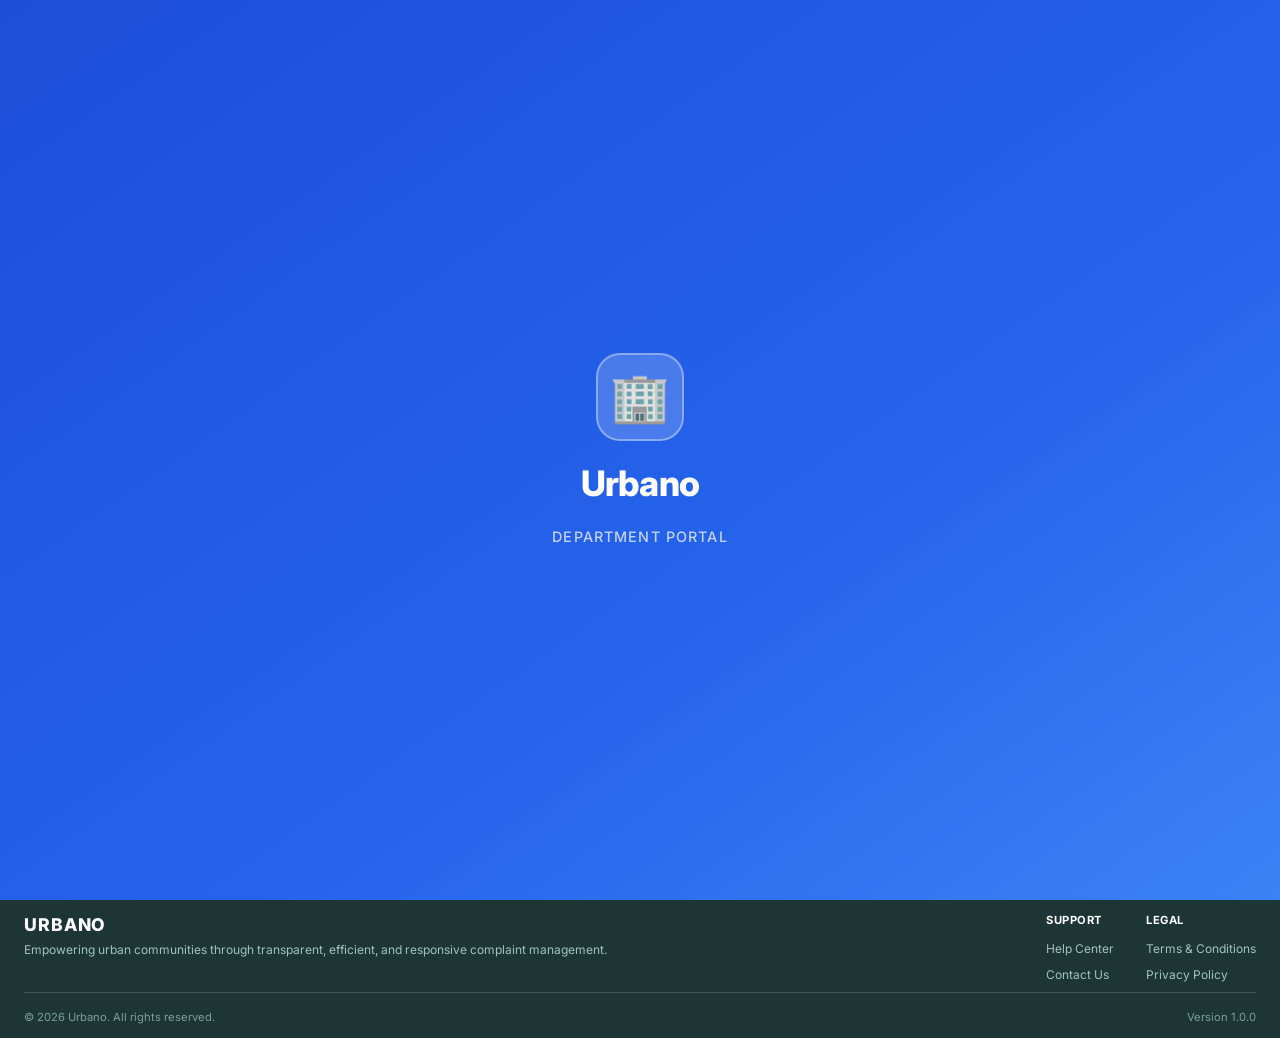
<file: templates/department_login.html>
<!DOCTYPE html>
<html lang="en">
<head>
  <meta charset="UTF-8" />
  <meta name="viewport" content="width=device-width, initial-scale=1.0" />
  <title>Urbano — Department Login</title>
  <meta name="description" content="Urbano Department Portal — Secure OTP login for department heads." />
  <link rel="stylesheet" href="/static/css/style.css" />
  <style>
    #intro-overlay {
      position: fixed; inset: 0; z-index: 9999;
      background: linear-gradient(145deg, #1d4ed8 0%, #2563eb 60%, #3b82f6 100%);
      display: flex; flex-direction: column; align-items: center; justify-content: center; gap: 1rem;
      opacity: 1; transition: opacity 0.9s ease; pointer-events: all;
    }
    #intro-overlay.fading { opacity: 0; pointer-events: none; }
    .intro-icon-box {
      width: 88px; height: 88px; background: rgba(255,255,255,0.18);
      border: 2px solid rgba(255,255,255,0.35); border-radius: 24px;
      display: flex; align-items: center; justify-content: center; font-size: 3rem;
      animation: introBounce 0.6s cubic-bezier(0.34,1.56,0.64,1) 0.1s both;
    }
    .intro-title { font-family:'Inter',sans-serif; font-size:2.2rem; font-weight:800; color:#fff; letter-spacing:-0.02em; animation:introUp 0.5s ease 0.4s both; }
    .intro-sub { font-family:'Inter',sans-serif; font-size:0.9rem; color:rgba(255,255,255,0.72); font-weight:500; letter-spacing:0.08em; text-transform:uppercase; animation:introUp 0.5s ease 0.55s both; }
    @keyframes introBounce { from{opacity:0;transform:scale(0.4)} to{opacity:1;transform:scale(1)} }
    @keyframes introUp { from{opacity:0;transform:translateY(10px)} to{opacity:1;transform:translateY(0)} }

    .login-page {
      min-height: 100vh; display: flex; align-items: center; justify-content: center;
      background: var(--bg); padding: 1.5rem; opacity: 0; transition: opacity 0.6s ease;
    }
    .login-page.visible { opacity: 1; }
    .login-card-wrap {
      display: flex; width: 100%; max-width: 820px; min-height: 500px;
      background: var(--white); border-radius: 20px;
      box-shadow: 0 8px 40px rgba(0,0,0,0.10); overflow: hidden;
      border: 1.5px solid var(--border);
    }
    .login-stripe {
      width: 240px; flex-shrink: 0;
      background: linear-gradient(165deg, #1d4ed8 0%, #2563eb 55%, #3b82f6 100%);
      display: flex; flex-direction: column; align-items: center; justify-content: center;
      padding: 2.5rem 1.75rem; gap: 0.85rem; position: relative; overflow: hidden;
    }
    .login-stripe::before {
      content:''; position:absolute; width:180px; height:180px;
      background:rgba(255,255,255,0.07); border-radius:50%; top:-60px; right:-50px;
    }
    .login-stripe::after {
      content:''; position:absolute; width:140px; height:140px;
      background:rgba(255,255,255,0.05); border-radius:50%; bottom:-40px; left:-40px;
    }
    .stripe-icon {
      width:60px; height:60px; background:rgba(255,255,255,0.18);
      border:2px solid rgba(255,255,255,0.32); border-radius:16px;
      display:flex; align-items:center; justify-content:center; font-size:1.8rem; position:relative; z-index:1;
    }
    .stripe-name { font-family:'Inter',sans-serif; font-size:1.4rem; font-weight:800; color:#fff; letter-spacing:-0.01em; position:relative; z-index:1; }
    .stripe-role { font-family:'Inter',sans-serif; font-size:0.72rem; font-weight:600; color:rgba(255,255,255,0.65); text-transform:uppercase; letter-spacing:0.1em; position:relative; z-index:1; }
    .stripe-line { width:36px; height:2px; background:rgba(255,255,255,0.3); border-radius:2px; position:relative; z-index:1; }
    .stripe-tagline { font-family:'Inter',sans-serif; font-size:0.8rem; color:rgba(255,255,255,0.62); text-align:center; line-height:1.65; max-width:160px; position:relative; z-index:1; }

    .back-link {
      display: inline-flex; align-items: center; gap: 0.4rem;
      font-size: 0.8rem; color: rgba(255,255,255,0.72); text-decoration: none;
      font-weight: 500; position: relative; z-index: 1;
      padding: 0.35rem 0.7rem; border-radius: 6px;
      border: 1px solid rgba(255,255,255,0.25);
      transition: background 0.2s, color 0.2s;
    }
    .back-link:hover { background: rgba(255,255,255,0.12); color: #fff; }

    .login-form-area { flex:1; padding:2.5rem 2.75rem; display:flex; flex-direction:column; justify-content:center; }
    .form-heading { font-size:1.5rem; font-weight:800; color:var(--text); letter-spacing:-0.02em; margin-bottom:0.2rem; }
    .form-subheading { font-size:0.85rem; color:var(--text-muted); margin-bottom:2rem; }

    .step { display:none; animation:stepIn 0.25s ease both; }
    .step.active { display:block; }
    @keyframes stepIn { from{opacity:0;transform:translateY(6px)} to{opacity:1;transform:translateY(0)} }
    .step-title { font-size:0.95rem; font-weight:700; color:var(--text); margin-bottom:0.25rem; }
    .step-hint { font-size:0.82rem; color:var(--text-muted); margin-bottom:1.25rem; line-height:1.6; }

    /* Blue-tinted focus states for dept */
    .form-control:focus { border-color: #2563eb; box-shadow: 0 0 0 3px rgba(37,99,235,0.12); }
    .btn-dept-primary {
      background: #2563eb; color: #fff; border-color: #2563eb; width: 100%;
      display: inline-flex; align-items: center; justify-content: center;
      padding: 0.65rem 1.25rem; border-radius: var(--radius-sm);
      font-family: 'Inter', sans-serif; font-size: 0.88rem; font-weight: 600;
      cursor: pointer; border: 1.5px solid transparent; outline: none; transition: all 0.18s ease;
    }
    .btn-dept-primary:hover { background: #1d4ed8; box-shadow: 0 4px 12px rgba(37,99,235,0.3); }
    .btn-dept-primary:disabled { opacity: 0.5; cursor: not-allowed; }
    .otp-digit:focus { border-color: #2563eb; box-shadow: 0 0 0 3px rgba(37,99,235,0.12); }

    @media (max-width: 600px) {
      .login-stripe { display:none; }
      .login-form-area { padding:2rem 1.5rem; }
    }
  
    /* Mobile Compatibility */
    @media (max-width: 768px) {
      .sidebar { width: 60px !important; }
      .sidebar-logo { display: none !important; }
      .nav-icon { margin-right: 0 !important; }
      .nav-item { padding: 0.8rem !important; justify-content: center !important; }
      .nav-item span:not(.nav-icon) { display: none !important; }
      .main { margin-left: 60px !important; width: calc(100% - 60px) !important; padding: 10px !important; }
      .dashboard-grid, .grid { grid-template-columns: 1fr !important; }
      .stat-card-row, .row { flex-direction: column !important; }
      .custom-table { display: block !important; overflow-x: auto !important; white-space: nowrap !important; }
      h2 { font-size: 1.5rem !important; }
      .topbar { padding: 0 10px !important; }
      .view { padding: 10px !important; }
      .stats-grid { grid-template-columns: 1fr 1fr !important; }
      .comp-tabs { overflow-x: auto !important; white-space: nowrap !important; }
      .profile-card { flex-direction: column !important; }
      #comms-split { flex-direction: column !important; }
      .chat-window { height: 400px !important; }
      .chat-sidebar { border-right: none !important; border-bottom: 1px solid var(--border) !important; max-height: 200px !important; }
    }
</style>
</head>
<body>

<!-- INTRO -->
<div id="intro-overlay">
  <div class="intro-icon-box">🏢</div>
  <div class="intro-title">Urbano</div>
  <div class="intro-sub">Department Portal</div>
</div>

<!-- LOGIN PAGE -->
<div class="login-page" id="login-page">
  <div class="login-card-wrap">

    <!-- Blue stripe -->
    <div class="login-stripe">
      <div class="stripe-icon">🏢</div>
      <div class="stripe-name">Urbano</div>
      <div class="stripe-role">Department Portal</div>
      <div class="stripe-line"></div>
      <div class="stripe-tagline">Receive, dispatch and resolve city complaints assigned to your department.</div>
      <a href="/portal" class="back-link">← Back to Portal</a>
    </div>

    <!-- Right form -->
    <div class="login-form-area">
      <div class="form-heading">Welcome back</div>
      <div class="form-subheading">Sign in to your Department dashboard</div>

      <div id="login-alert" class="alert hidden"></div>

      <!-- Step 1: Identifier -->
      <div id="step-1" class="step active">
        <div class="step-title">Your credentials</div>
        <div class="step-hint">Enter your registered department email or Department ID (e.g. DEPT-ABC123).</div>
        <div class="form-group">
          <label for="identifier-input">Email / Department ID</label>
          <input id="identifier-input" type="text" class="form-control"
            placeholder="e.g. dept@city.com or DEPT-ABC123"
            autocomplete="off" name="cc-dept-id" />
        </div>
        <button id="send-otp-btn" class="btn-dept-primary" onclick="sendOtp()">Send OTP →</button>
        <p style="font-size:0.78rem;color:var(--text-muted);text-align:center;margin-top:1.1rem">
          Not a department head? <a href="/portal" style="color:#2563eb;text-decoration:none">Return to portal</a>
        </p>
      </div>

      <!-- Step 2: OTP -->
      <div id="step-2" class="step">
        <div class="step-title">Verify OTP</div>
        <p id="otp-hint" class="step-hint">A 6-digit OTP has been sent to your registered email. It expires in 5 minutes.</p>
        <div class="otp-group" style="margin-bottom:1.25rem">
          <input class="otp-digit" id="otp0" type="text" maxlength="1" inputmode="numeric" autocomplete="off" />
          <input class="otp-digit" id="otp1" type="text" maxlength="1" inputmode="numeric" autocomplete="off" />
          <input class="otp-digit" id="otp2" type="text" maxlength="1" inputmode="numeric" autocomplete="off" />
          <input class="otp-digit" id="otp3" type="text" maxlength="1" inputmode="numeric" autocomplete="off" />
          <input class="otp-digit" id="otp4" type="text" maxlength="1" inputmode="numeric" autocomplete="off" />
          <input class="otp-digit" id="otp5" type="text" maxlength="1" inputmode="numeric" autocomplete="off" />
        </div>
        <button id="verify-btn" class="btn-dept-primary" onclick="verifyOtp()">Verify &amp; Login →</button>
        <button class="btn btn-secondary mt-1" onclick="goBack()">← Back</button>
      </div>
    </div>

  </div>
</div>

<script>
  let identifier = '';
  let isSending = false, isVerifying = false;

  window.addEventListener('load', () => {
    setTimeout(() => {
      document.getElementById('intro-overlay').classList.add('fading');
      document.getElementById('login-page').classList.add('visible');
    }, 1500);
    setTimeout(() => { const ol = document.getElementById('intro-overlay'); if (ol) ol.remove(); }, 2500);
  });

  function showAlert(msg, type='error') {
    const el = document.getElementById('login-alert');
    el.className = `alert alert-${type}`;
    el.textContent = msg;
    el.classList.remove('hidden');
  }
  function hideAlert() { document.getElementById('login-alert').classList.add('hidden'); }

  function goBack() {
    document.getElementById('step-2').classList.remove('active');
    document.getElementById('step-1').classList.add('active');
    for (let i = 0; i < 6; i++) document.getElementById(`otp${i}`).value = '';
    hideAlert(); isSending = false;
  }

  async function sendOtp() {
    if (isSending) return;
    identifier = document.getElementById('identifier-input').value.trim();
    if (!identifier) return showAlert('Please enter your Email or Department ID.');
    hideAlert();
    isSending = true;
    const btn = document.getElementById('send-otp-btn');
    btn.disabled = true; btn.textContent = 'Sending…';
    try {
      const res = await fetch('/api/send_otp', {
        method: 'POST', headers: {'Content-Type':'application/json'},
        body: JSON.stringify({ email: identifier })
      });
      const data = await res.json();
      if (data.success) {
        document.getElementById('step-1').classList.remove('active');
        document.getElementById('step-2').classList.add('active');
        document.getElementById('otp0').focus();
      } else {
        showAlert(data.error || 'Failed to send OTP. Please try again.');
        isSending = false;
      }
    } catch (e) {
      showAlert('Cannot connect to server. Is Flask running?');
      isSending = false;
    }
    btn.disabled = false; btn.textContent = 'Send OTP →';
  }

  async function verifyOtp() {
    if (isVerifying) return;
    const digits = Array.from({length:6}, (_,i) => document.getElementById(`otp${i}`).value).join('');
    if (digits.length !== 6) return showAlert('Please enter all 6 digits of the OTP.');
    hideAlert();
    isVerifying = true;
    const btn = document.getElementById('verify-btn');
    btn.disabled = true; btn.textContent = 'Verifying…';
    try {
      const res = await fetch('/api/verify_otp', {
        method: 'POST', headers: {'Content-Type':'application/json'},
        body: JSON.stringify({ email: identifier, otp: digits, role: 'Department' })
      });
      const data = await res.json();
      if (data.success) {
        sessionStorage.setItem('cc_role', 'Department');
        sessionStorage.setItem('cc_dept_table_id', data.department_table_id);
        sessionStorage.setItem('cc_dept_id', data.dept_id || '');
        sessionStorage.setItem('cc_dept_is_approved', data.is_approved ? '1' : '0');
        window.location.href = '/department';
      } else {
        showAlert(data.error || 'Invalid OTP. Please try again.');
        isVerifying = false; btn.disabled = false; btn.innerHTML = 'Verify &amp; Login →';
      }
    } catch (e) {
      showAlert('Cannot connect to server.'); isVerifying = false;
      btn.disabled = false; btn.innerHTML = 'Verify &amp; Login →';
    }
  }

  document.querySelectorAll('.otp-digit').forEach((input, idx, all) => {
    input.addEventListener('input', () => {
      input.value = input.value.replace(/\D/, '');
      if (input.value && idx < all.length - 1) all[idx + 1].focus();
    });
    input.addEventListener('keydown', e => {
      if (e.key === 'Backspace' && !input.value && idx > 0) all[idx - 1].focus();
      if (e.key === 'Enter') verifyOtp();
    });
    input.addEventListener('paste', e => {
      e.preventDefault();
      const pasted = (e.clipboardData || window.clipboardData).getData('text').replace(/\D/g, '');
      pasted.split('').slice(0, 6).forEach((ch, i) => { const el = document.getElementById(`otp${i}`); if (el) el.value = ch; });
      document.getElementById(`otp${Math.min(pasted.length, 5)}`).focus();
    });
  });
  document.getElementById('identifier-input').addEventListener('keydown', e => { if (e.key === 'Enter') sendOtp(); });

  // Redirect if already logged in
  if (sessionStorage.getItem('cc_dept_table_id')) window.location.href = '/department';
</script>

    <!-- DETAILED FOOTER -->
    <footer class="app-footer-detailed" style="margin-top:auto;">
      <div class="footer-top">
        <div class="footer-brand">
          <div class="footer-brand-title">URBANO</div>
          <div class="footer-brand-desc">Empowering urban communities through transparent, efficient, and responsive complaint management.</div>
        </div>
        <div class="footer-links-group">
          <div class="footer-col">
            <div class="footer-col-title">Support</div>
            <a href="javascript:void(0)" onclick="openFooterModal('help')">Help Center</a>
            <a href="javascript:void(0)" onclick="openFooterModal('contact')">Contact Us</a>
          </div>
          <div class="footer-col">
            <div class="footer-col-title">Legal</div>
            <a href="javascript:void(0)" onclick="openFooterModal('terms')">Terms & Conditions</a>
            <a href="javascript:void(0)" onclick="openFooterModal('privacy')">Privacy Policy</a>
          </div>
        </div>
      </div>
      <div class="footer-bottom">
        <div>&copy; 2026 Urbano. All rights reserved.</div>
        <div>Version 1.0.0</div>
      </div>
    </footer>


  <!-- FOOTER MODAL -->
  <div id="footer-modal" class="modal-overlay" style="z-index:9999;" onclick="if(event.target===this) document.getElementById('footer-modal').classList.remove('open')">
    <div class="modal-box" style="max-width:550px;">
      <div class="modal-title" id="fm-title">Title</div>
      <div class="footer-modal-content" id="fm-content" style="max-height: 60vh; overflow-y: auto; padding-right: 0.5rem; margin-bottom: 1.5rem; color: var(--text); line-height: 1.6; font-size: 0.9rem;">
        Content goes here...
      </div>
      <div class="modal-actions" style="justify-content:flex-end;">
        <button class="btn btn-secondary" style="width:auto" onclick="document.getElementById('footer-modal').classList.remove('open')">Close</button>
      </div>
    </div>
  </div>

  <script>
    function openFooterModal(type) {
      const modal = document.getElementById('footer-modal');
      const title = document.getElementById('fm-title');
      const content = document.getElementById('fm-content');
      
      if (type === 'help') {
        title.textContent = 'Help Center';
        content.innerHTML = '<h3 style="margin: 1rem 0 0.5rem; font-weight:700;">How to use the Dashboard</h3><p>Use the navigation menu to switch between views. You can view complaint details by clicking on any complaint card.</p><h3 style="margin: 1rem 0 0.5rem; font-weight:700;">FAQs</h3><p><strong>Q: How do I change my email?</strong><br>A: Click on the Email button in your profile panel and verify using the OTP sent to your new address.</p>';
      } else if (type === 'contact') {
        title.textContent = 'Contact Us';
        content.innerHTML = '<h3 style="margin: 1rem 0 0.5rem; font-weight:700;">Get in Touch</h3><p>If you are experiencing technical difficulties with the Urbano portal, please reach out to our IT support desk.</p><p><strong>Email:</strong> support@mysore.city<br><strong>Phone:</strong> +91 1800-URBANO-123<br><strong>Hours:</strong> Mon - Fri, 9:00 AM - 6:00 PM</p>';
      } else if (type === 'terms') {
        title.textContent = 'Terms & Conditions';
        content.innerHTML = '<h3 style="margin: 1rem 0 0.5rem; font-weight:700;">1. Usage Policy</h3><p>This portal is intended solely for official municipal use. Unauthorized access is strictly prohibited and monitored.</p><h3 style="margin: 1rem 0 0.5rem; font-weight:700;">2. Data Accuracy</h3><p>You are responsible for ensuring that the status of complaints accurately reflects the real-world resolution state.</p>';
      } else if (type === 'privacy') {
        title.textContent = 'Privacy Policy & Copyright';
        content.innerHTML = '<h3 style="margin: 1rem 0 0.5rem; font-weight:700;">Data Handling</h3><p>All citizen data, including names, contact numbers, and addresses, are strictly confidential. Do not share this information outside of the official communication channels.</p><h3 style="margin: 1rem 0 0.5rem; font-weight:700;">Copyright</h3><p>&copy; 2026 Mysore City Corporation. All rights reserved. System components and styling are proprietary.</p>';
      }
      modal.classList.add('open');
    }
  </script>

</body>
</html>
</file>
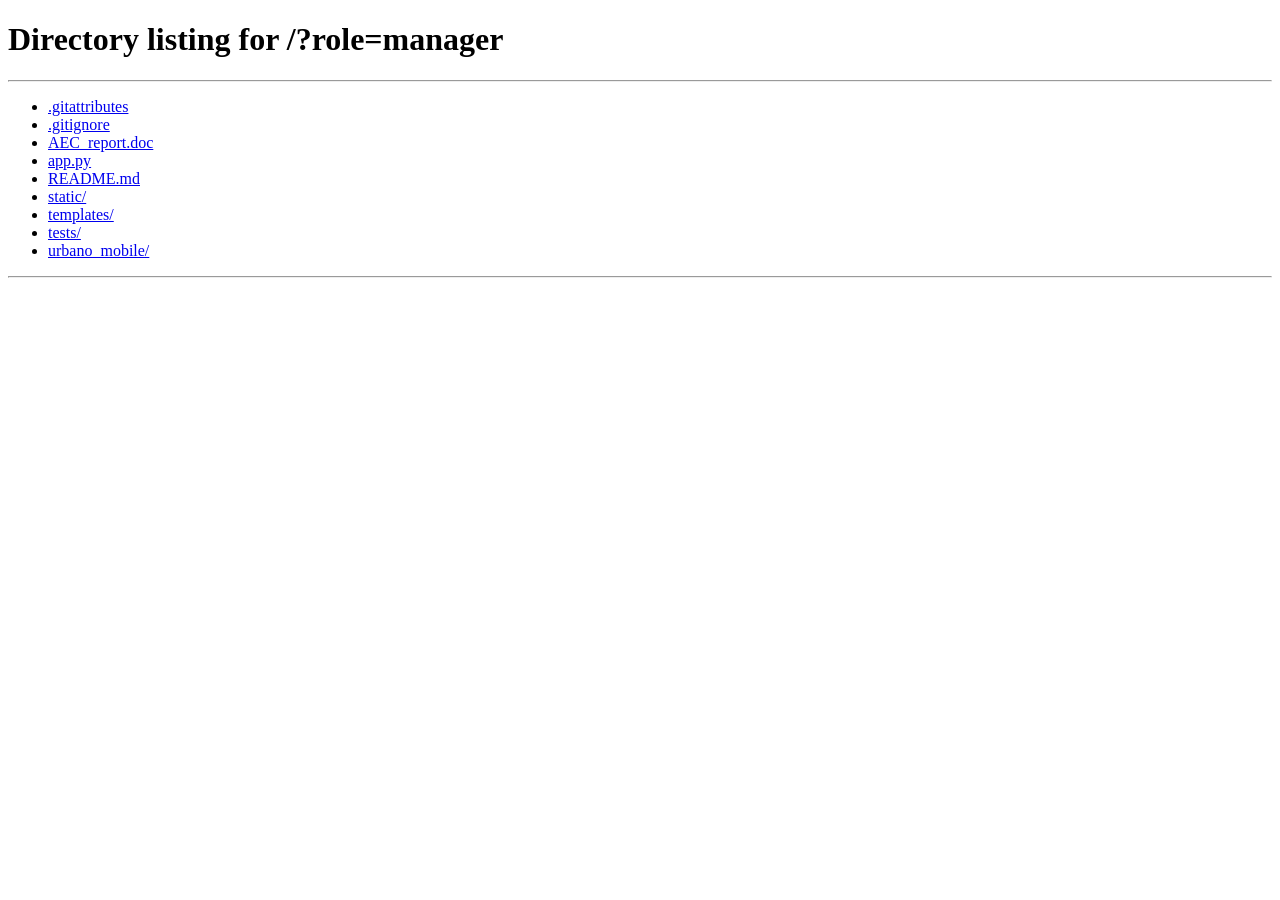
<file: templates/login.html>
<!DOCTYPE html>
<html lang="en">
<head>
  <meta charset="UTF-8" />
  <meta name="viewport" content="width=device-width, initial-scale=1.0" />
  <title>Urbano — Manager Login</title>
  <meta http-equiv="refresh" content="0; url=/" />
  <script>window.location.replace('/?role=manager');</script>
  <style>
    /* ─── FADE INTRO OVERLAY ─────────────────────────────── */
    #intro-overlay {
      position: fixed;
      inset: 0;
      z-index: 9999;
      background: linear-gradient(145deg, #15803d 0%, #16a34a 60%, #22c55e 100%);
      display: flex;
      flex-direction: column;
      align-items: center;
      justify-content: center;
      gap: 1rem;
      opacity: 1;
      transition: opacity 0.9s ease;
      pointer-events: all;
    }

    #intro-overlay.fading {
      opacity: 0;
      pointer-events: none;
    }

    .intro-icon-box {
      width: 88px;
      height: 88px;
      background: rgba(255,255,255,0.18);
      border: 2px solid rgba(255,255,255,0.35);
      border-radius: 24px;
      display: flex;
      align-items: center;
      justify-content: center;
      font-size: 3rem;
      animation: introBounce 0.6s cubic-bezier(0.34,1.56,0.64,1) 0.1s both;
    }

    @keyframes introBounce {
      from { opacity: 0; transform: scale(0.4); }
      to   { opacity: 1; transform: scale(1); }
    }

    .intro-title {
      font-family: 'Inter', sans-serif;
      font-size: 2.2rem;
      font-weight: 800;
      color: #fff;
      letter-spacing: -0.02em;
      animation: introUp 0.5s ease 0.4s both;
    }

    .intro-sub {
      font-family: 'Inter', sans-serif;
      font-size: 0.9rem;
      color: rgba(255,255,255,0.72);
      font-weight: 500;
      letter-spacing: 0.08em;
      text-transform: uppercase;
      animation: introUp 0.5s ease 0.55s both;
    }

    @keyframes introUp {
      from { opacity: 0; transform: translateY(10px); }
      to   { opacity: 1; transform: translateY(0); }
    }

    /* ─── LOGIN PAGE ─────────────────────────────────────── */
    .login-page {
      min-height: 100vh;
      display: flex;
      align-items: center;
      justify-content: center;
      background: var(--bg);
      padding: 1.5rem;
      opacity: 0;
      transition: opacity 0.6s ease;
    }

    .login-page.visible { opacity: 1; }

    .login-card-wrap {
      display: flex;
      width: 100%;
      max-width: 820px;
      min-height: 500px;
      background: var(--white);
      border-radius: 20px;
      box-shadow: 0 8px 40px rgba(0,0,0,0.10), 0 2px 8px rgba(0,0,0,0.05);
      overflow: hidden;
      border: 1.5px solid var(--border);
    }

    /* Left green stripe */
    .login-stripe {
      width: 240px;
      flex-shrink: 0;
      background: linear-gradient(165deg, #15803d 0%, #16a34a 55%, #22c55e 100%);
      display: flex;
      flex-direction: column;
      align-items: center;
      justify-content: center;
      padding: 2.5rem 1.75rem;
      gap: 0.85rem;
      position: relative;
      overflow: hidden;
    }

    .login-stripe::before {
      content: '';
      position: absolute;
      width: 180px; height: 180px;
      background: rgba(255,255,255,0.07);
      border-radius: 50%;
      top: -60px; right: -50px;
    }

    .login-stripe::after {
      content: '';
      position: absolute;
      width: 140px; height: 140px;
      background: rgba(255,255,255,0.05);
      border-radius: 50%;
      bottom: -40px; left: -40px;
    }

    .stripe-icon {
      width: 60px; height: 60px;
      background: rgba(255,255,255,0.18);
      border: 2px solid rgba(255,255,255,0.32);
      border-radius: 16px;
      display: flex; align-items: center; justify-content: center;
      font-size: 1.8rem;
      position: relative; z-index: 1;
    }

    .stripe-name {
      font-family: 'Inter', sans-serif;
      font-size: 1.4rem; font-weight: 800;
      color: #fff;
      letter-spacing: -0.01em;
      position: relative; z-index: 1;
    }

    .stripe-role {
      font-family: 'Inter', sans-serif;
      font-size: 0.72rem; font-weight: 600;
      color: rgba(255,255,255,0.65);
      text-transform: uppercase; letter-spacing: 0.1em;
      position: relative; z-index: 1;
    }

    .stripe-line {
      width: 36px; height: 2px;
      background: rgba(255,255,255,0.3);
      border-radius: 2px;
      position: relative; z-index: 1;
    }

    .stripe-tagline {
      font-family: 'Inter', sans-serif;
      font-size: 0.8rem;
      color: rgba(255,255,255,0.62);
      text-align: center;
      line-height: 1.65;
      max-width: 160px;
      position: relative; z-index: 1;
    }

    /* Right form area */
    .login-form-area {
      flex: 1;
      padding: 2.5rem 2.75rem;
      display: flex;
      flex-direction: column;
      justify-content: center;
    }

    .form-heading { font-size: 1.5rem; font-weight: 800; color: var(--text); letter-spacing: -0.02em; margin-bottom: 0.2rem; }
    .form-subheading { font-size: 0.85rem; color: var(--text-muted); margin-bottom: 2rem; }

    /* Steps — only one shown at a time */
    .step { display: none; animation: stepIn 0.25s ease both; }
    .step.active { display: block; }

    @keyframes stepIn {
      from { opacity: 0; transform: translateY(6px); }
      to   { opacity: 1; transform: translateY(0); }
    }

    .step-title { font-size: 0.95rem; font-weight: 700; color: var(--text); margin-bottom: 0.25rem; }
    .step-hint  { font-size: 0.82rem; color: var(--text-muted); margin-bottom: 1.25rem; line-height: 1.6; }

    @media (max-width: 600px) {
      .login-stripe { display: none; }
      .login-form-area { padding: 2rem 1.5rem; }
    }
  
    /* Mobile Compatibility */
    @media (max-width: 768px) {
      .sidebar { width: 60px !important; }
      .sidebar-logo { display: none !important; }
      .nav-icon { margin-right: 0 !important; }
      .nav-item { padding: 0.8rem !important; justify-content: center !important; }
      .nav-item span:not(.nav-icon) { display: none !important; }
      .main { margin-left: 60px !important; width: calc(100% - 60px) !important; padding: 10px !important; }
      .dashboard-grid, .grid { grid-template-columns: 1fr !important; }
      .stat-card-row, .row { flex-direction: column !important; }
      .custom-table { display: block !important; overflow-x: auto !important; white-space: nowrap !important; }
      h2 { font-size: 1.5rem !important; }
      .topbar { padding: 0 10px !important; }
      .view { padding: 10px !important; }
      .stats-grid { grid-template-columns: 1fr 1fr !important; }
      .comp-tabs { overflow-x: auto !important; white-space: nowrap !important; }
      .profile-card { flex-direction: column !important; }
      #comms-split { flex-direction: column !important; }
      .chat-window { height: 400px !important; }
      .chat-sidebar { border-right: none !important; border-bottom: 1px solid var(--border) !important; max-height: 200px !important; }
    }
</style>
</head>
<body>

<!-- ═══ FADE INTRO OVERLAY ═══ -->
<div id="intro-overlay">
  <div class="intro-icon-box">🌿</div>
  <div class="intro-title">Urbano</div>
  <div class="intro-sub">Manager Portal</div>
</div>

<!-- ═══ LOGIN PAGE ═══ -->
<div class="login-page" id="login-page">
  <div class="login-card-wrap">

    <!-- Left stripe -->
    <div class="login-stripe">
      <div class="stripe-icon">🌿</div>
      <div class="stripe-name">Urbano</div>
      <div class="stripe-role">Manager Portal</div>
      <div class="stripe-line"></div>
      <div class="stripe-tagline">Manage complaints and coordinate city departments efficiently.</div>
    </div>

    <!-- Right form -->
    <div class="login-form-area">
      <div class="form-heading">Welcome back</div>
      <div class="form-subheading">Sign in to your Manager dashboard</div>

      <div id="login-alert" class="alert hidden"></div>

      <!-- Step 1: Enter identifier -->
      <div id="step-1" class="step active">
        <div class="step-title">Your credentials</div>
        <div class="step-hint">Enter your registered email, Manager ID (e.g. MGR-XXXXXX), or mobile number.</div>

        <div class="form-group">
          <label for="identifier-input">Email / Manager ID / Mobile</label>
          <input
            id="identifier-input"
            type="text"
            class="form-control"
            placeholder="e.g. manager@city.com or MGR-ABC123"
            autocomplete="off"
            name="cc-manager-id"
          />
        </div>

        <button id="send-otp-btn" class="btn btn-primary" onclick="sendOtp()">
          Send OTP →
        </button>

        <p style="font-size:0.78rem;color:var(--text-muted);text-align:center;margin-top:1.1rem">
          Not a manager? Contact your Urbano administrator.
        </p>
      </div>

      <!-- Step 2: Enter OTP -->
      <div id="step-2" class="step">
        <div class="step-title">Verify OTP</div>
        <p id="otp-hint" class="step-hint">A 6-digit OTP has been sent to your registered email. It expires in 5 minutes.</p>

        <div class="otp-group" style="margin-bottom:1.25rem">
          <input class="otp-digit" id="otp0" type="text" maxlength="1" inputmode="numeric" autocomplete="off" />
          <input class="otp-digit" id="otp1" type="text" maxlength="1" inputmode="numeric" autocomplete="off" />
          <input class="otp-digit" id="otp2" type="text" maxlength="1" inputmode="numeric" autocomplete="off" />
          <input class="otp-digit" id="otp3" type="text" maxlength="1" inputmode="numeric" autocomplete="off" />
          <input class="otp-digit" id="otp4" type="text" maxlength="1" inputmode="numeric" autocomplete="off" />
          <input class="otp-digit" id="otp5" type="text" maxlength="1" inputmode="numeric" autocomplete="off" />
        </div>

        <button id="verify-btn" class="btn btn-primary" onclick="verifyOtp()">Verify &amp; Login →</button>
        <button class="btn btn-secondary mt-1" onclick="goBack()">← Back</button>
      </div>

    </div>
  </div>
</div>

<script>
  let identifier = '';
  let isSending = false;
  let isVerifying = false;

  /* ── ANIMATION ── */
  window.addEventListener('load', () => {
    // Start fading out overlay after 1.5s
    setTimeout(() => {
      document.getElementById('intro-overlay').classList.add('fading');
      // Show login page simultaneously
      document.getElementById('login-page').classList.add('visible');
    }, 1500);

    // Remove overlay from DOM after transition completes
    setTimeout(() => {
      const ol = document.getElementById('intro-overlay');
      if (ol) ol.remove();
    }, 2500);
  });

  /* ── ALERT ── */
  function showAlert(msg, type = 'error') {
    const el = document.getElementById('login-alert');
    el.className = `alert alert-${type}`;
    el.textContent = msg;
    el.classList.remove('hidden');
  }
  function hideAlert() { document.getElementById('login-alert').classList.add('hidden'); }

  /* ── NAV ── */
  function goBack() {
    document.getElementById('step-2').classList.remove('active');
    document.getElementById('step-1').classList.add('active');
    for (let i = 0; i < 6; i++) document.getElementById(`otp${i}`).value = '';
    hideAlert();
    isSending = false;
  }

  /* ── SEND OTP ── */
  async function sendOtp() {
    if (isSending) return;
    identifier = document.getElementById('identifier-input').value.trim();
    if (!identifier) return showAlert('Please enter your Email, Manager ID, or Mobile number.');
    hideAlert();

    isSending = true;
    const btn = document.getElementById('send-otp-btn');
    btn.disabled = true;
    btn.textContent = 'Sending…';

    try {
      const res = await fetch('/api/send_otp', {
        method: 'POST',
        headers: { 'Content-Type': 'application/json' },
        body: JSON.stringify({ email: identifier })
      });
      const data = await res.json();
      if (data.success) {
        document.getElementById('step-1').classList.remove('active');
        document.getElementById('step-2').classList.add('active');
        document.getElementById('otp0').focus();
      } else {
        showAlert(data.error || 'Failed to send OTP. Please try again.');
        isSending = false;
      }
    } catch (e) {
      showAlert('Cannot connect to server. Is Flask running?');
      isSending = false;
    }
    btn.disabled = false;
    btn.textContent = 'Send OTP →';
  }

  /* ── VERIFY OTP ── */
  async function verifyOtp() {
    if (isVerifying) return;
    const digits = Array.from({ length: 6 }, (_, i) => document.getElementById(`otp${i}`).value).join('');
    if (digits.length !== 6) return showAlert('Please enter all 6 digits of the OTP.');
    hideAlert();

    isVerifying = true;
    const btn = document.getElementById('verify-btn');
    btn.disabled = true;
    btn.textContent = 'Verifying…';

    try {
      const res = await fetch('/api/verify_otp', {
        method: 'POST',
        headers: { 'Content-Type': 'application/json' },
        body: JSON.stringify({ email: identifier, otp: digits, role: 'Manager' })
      });
      const data = await res.json();
      if (data.success) {
        sessionStorage.setItem('cc_role', 'Manager');
        sessionStorage.setItem('cc_manager_table_id', data.manager_table_id);
        sessionStorage.setItem('cc_manager_id', data.manager_id || '');
        sessionStorage.setItem('cc_is_approved', data.is_approved ? '1' : '0');
        window.location.href = '/manager';
      } else {
        showAlert(data.error || 'Invalid OTP. Please try again.');
        isVerifying = false;
        btn.disabled = false;
        btn.innerHTML = 'Verify &amp; Login →';
      }
    } catch (e) {
      showAlert('Cannot connect to server. Is Flask running?');
      isVerifying = false;
      btn.disabled = false;
      btn.innerHTML = 'Verify &amp; Login →';
    }
  }

  /* ── OTP INPUT AUTO-TAB ── */
  document.querySelectorAll('.otp-digit').forEach((input, idx, all) => {
    input.addEventListener('input', () => {
      input.value = input.value.replace(/\D/, '');
      if (input.value && idx < all.length - 1) all[idx + 1].focus();
    });
    input.addEventListener('keydown', e => {
      if (e.key === 'Backspace' && !input.value && idx > 0) all[idx - 1].focus();
      if (e.key === 'Enter') verifyOtp();
    });
    input.addEventListener('paste', e => {
      e.preventDefault();
      const pasted = (e.clipboardData || window.clipboardData).getData('text').replace(/\D/g, '');
      pasted.split('').slice(0, 6).forEach((ch, i) => {
        const el = document.getElementById(`otp${i}`);
        if (el) el.value = ch;
      });
      const focusIdx = Math.min(pasted.length, 5);
      document.getElementById(`otp${focusIdx}`).focus();
    });
  });

  document.getElementById('identifier-input').addEventListener('keydown', e => {
    if (e.key === 'Enter') sendOtp();
  });

  /* ── REDIRECT IF ALREADY LOGGED IN ── */
  if (sessionStorage.getItem('cc_manager_table_id')) {
    window.location.href = '/manager';
  }
</script>

    <!-- DETAILED FOOTER -->
    <footer class="app-footer-detailed" style="margin-top:auto;">
      <div class="footer-top">
        <div class="footer-brand">
          <div class="footer-brand-title">URBANO</div>
          <div class="footer-brand-desc">Empowering urban communities through transparent, efficient, and responsive complaint management.</div>
        </div>
        <div class="footer-links-group">
          <div class="footer-col">
            <div class="footer-col-title">Support</div>
            <a href="javascript:void(0)" onclick="openFooterModal('help')">Help Center</a>
            <a href="javascript:void(0)" onclick="openFooterModal('contact')">Contact Us</a>
          </div>
          <div class="footer-col">
            <div class="footer-col-title">Legal</div>
            <a href="javascript:void(0)" onclick="openFooterModal('terms')">Terms & Conditions</a>
            <a href="javascript:void(0)" onclick="openFooterModal('privacy')">Privacy Policy</a>
          </div>
        </div>
      </div>
      <div class="footer-bottom">
        <div>&copy; 2026 Urbano. All rights reserved.</div>
        <div>Version 1.0.0</div>
      </div>
    </footer>


  <!-- FOOTER MODAL -->
  <div id="footer-modal" class="modal-overlay" style="z-index:9999;" onclick="if(event.target===this) document.getElementById('footer-modal').classList.remove('open')">
    <div class="modal-box" style="max-width:550px;">
      <div class="modal-title" id="fm-title">Title</div>
      <div class="footer-modal-content" id="fm-content" style="max-height: 60vh; overflow-y: auto; padding-right: 0.5rem; margin-bottom: 1.5rem; color: var(--text); line-height: 1.6; font-size: 0.9rem;">
        Content goes here...
      </div>
      <div class="modal-actions" style="justify-content:flex-end;">
        <button class="btn btn-secondary" style="width:auto" onclick="document.getElementById('footer-modal').classList.remove('open')">Close</button>
      </div>
    </div>
  </div>

  <script>
    function openFooterModal(type) {
      const modal = document.getElementById('footer-modal');
      const title = document.getElementById('fm-title');
      const content = document.getElementById('fm-content');
      
      if (type === 'help') {
        title.textContent = 'Help Center';
        content.innerHTML = '<h3 style="margin: 1rem 0 0.5rem; font-weight:700;">How to use the Dashboard</h3><p>Use the navigation menu to switch between views. You can view complaint details by clicking on any complaint card.</p><h3 style="margin: 1rem 0 0.5rem; font-weight:700;">FAQs</h3><p><strong>Q: How do I change my email?</strong><br>A: Click on the Email button in your profile panel and verify using the OTP sent to your new address.</p>';
      } else if (type === 'contact') {
        title.textContent = 'Contact Us';
        content.innerHTML = '<h3 style="margin: 1rem 0 0.5rem; font-weight:700;">Get in Touch</h3><p>If you are experiencing technical difficulties with the Urbano portal, please reach out to our IT support desk.</p><p><strong>Email:</strong> support@mysore.city<br><strong>Phone:</strong> +91 1800-URBANO-123<br><strong>Hours:</strong> Mon - Fri, 9:00 AM - 6:00 PM</p>';
      } else if (type === 'terms') {
        title.textContent = 'Terms & Conditions';
        content.innerHTML = '<h3 style="margin: 1rem 0 0.5rem; font-weight:700;">1. Usage Policy</h3><p>This portal is intended solely for official municipal use. Unauthorized access is strictly prohibited and monitored.</p><h3 style="margin: 1rem 0 0.5rem; font-weight:700;">2. Data Accuracy</h3><p>You are responsible for ensuring that the status of complaints accurately reflects the real-world resolution state.</p>';
      } else if (type === 'privacy') {
        title.textContent = 'Privacy Policy & Copyright';
        content.innerHTML = '<h3 style="margin: 1rem 0 0.5rem; font-weight:700;">Data Handling</h3><p>All citizen data, including names, contact numbers, and addresses, are strictly confidential. Do not share this information outside of the official communication channels.</p><h3 style="margin: 1rem 0 0.5rem; font-weight:700;">Copyright</h3><p>&copy; 2026 Mysore City Corporation. All rights reserved. System components and styling are proprietary.</p>';
      }
      modal.classList.add('open');
    }
  </script>

</body>
</html>
</file>
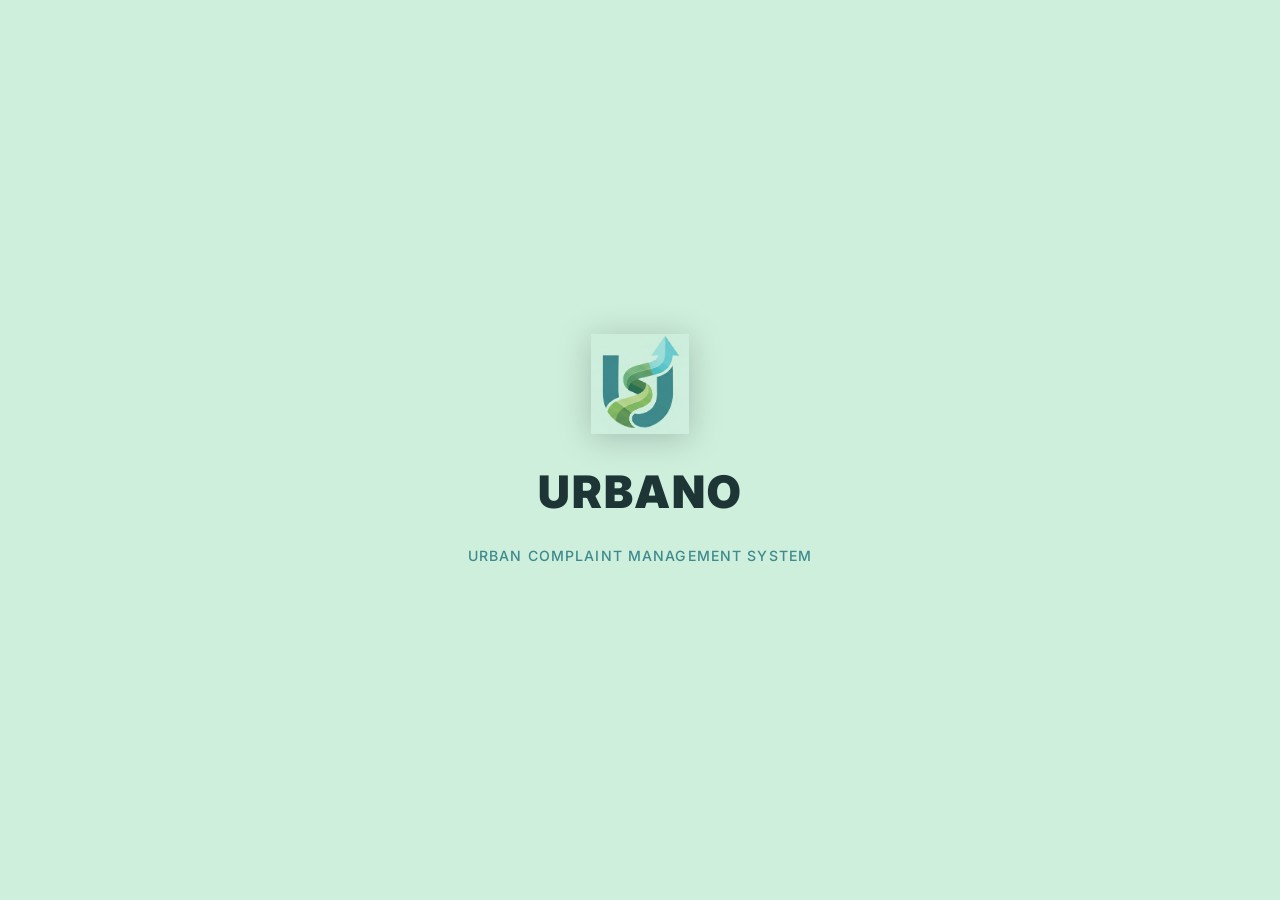
<file: templates/portal.html>
<!DOCTYPE html>
<html lang="en">
<head>
  <meta charset="UTF-8" />
  <meta name="viewport" content="width=device-width, initial-scale=1.0" />
  <title>Urbano — Urban Complaint Management</title>
  <meta name="description" content="Urbano — Urban Complaint Management System. Sign in as Manager or Department." />
  <link rel="stylesheet" href="/static/css/style.css" />
  <style>
    /* ═══════════════════════════════════════════
       URBANO PORTAL — Full-page single experience
    ═══════════════════════════════════════════ */
    * { box-sizing: border-box; margin: 0; padding: 0; }

    body {
      font-family: 'Inter', system-ui, sans-serif;
      background: #f0faf8;
      min-height: 100vh;
      overflow-x: hidden;
    }

    /* ── INTRO SPLASH ──────────────────────────── */
    #intro {
      position: fixed; inset: 0; z-index: 9999;
      background: #ceefdc;
      display: flex; flex-direction: column; align-items: center; justify-content: center;
      gap: 1.2rem; opacity: 1; transition: opacity 0.9s ease;
    }
    #intro.fade-out { opacity: 0; pointer-events: none; }
    .intro-logo-wrap {
      animation: introPop 0.7s cubic-bezier(0.34,1.56,0.64,1) 0.2s both;
    }
    .intro-logo-img {
      width: 100px; height: 100px; object-fit: contain;
      filter: drop-shadow(0 4px 16px rgba(0,0,0,0.2));
    }
    .intro-wordmark {
      font-size: 2.8rem; font-weight: 900; color: #1e3535;
      letter-spacing: 0.05em; text-transform: uppercase;
      animation: introUp 0.5s ease 0.55s both;
    }
    .intro-tagline {
      font-size: 0.88rem; color: #3f8a8d;
      font-weight: 500; letter-spacing: 0.08em; text-transform: uppercase;
      animation: introUp 0.5s ease 0.7s both;
    }
    @keyframes introPop { from{opacity:0;transform:scale(0.3)} to{opacity:1;transform:scale(1)} }
    @keyframes introUp  { from{opacity:0;transform:translateY(12px)} to{opacity:1;transform:translateY(0)} }

    /* ── PORTAL WRAPPER ────────────────────────── */
    #portal-wrap {
      min-height: 100vh;
      display: flex; flex-direction: column; 
    }
    .phase-container {
      flex: 1;
      display: flex; flex-direction: column; align-items: center; justify-content: center;
      padding: 2rem 1.5rem;
    }

    /* ── PHASE MANAGEMENT ──────────────────────── */
    .phase {
      width: 100%; max-width: 900px;
      display: none; flex-direction: column; align-items: center;
    }
    .phase.active {
      display: flex;
      animation: phaseIn 0.45s cubic-bezier(0.34,1.56,0.64,1) both;
    }
    .phase.exit {
      animation: phaseOut 0.3s ease forwards;
      pointer-events: none;
    }
    @keyframes phaseIn  { 
      from { opacity: 0; transform: translateY(24px) scale(0.97); } 
      to { opacity: 1; transform: translateY(0) scale(1); } 
    }
    @keyframes phaseOut { 
      from { opacity: 1; transform: translateY(0) scale(1); } 
      to { opacity: 0; transform: translateY(-16px) scale(0.97); } 
    }

    /* ── PORTAL FOOTER ─────────────────────────── */
    .portal-footer {
      padding: 1.25rem 2rem;
      display: flex; justify-content: space-between; align-items: center;
      font-size: 0.78rem; color: #7a9e9e;
      border-top: 1px solid rgba(205, 230, 230, 0.4);
      background: rgba(240, 250, 248, 0.75);
      backdrop-filter: blur(10px);
      z-index: 10;
      width: 100%;
    }
    .portal-footer-links {
      display: flex; gap: 1.5rem;
    }
    .portal-footer-links a {
      color: #7a9e9e; text-decoration: none; font-weight: 500; transition: color 0.18s ease;
    }
    .portal-footer-links a:hover {
      color: #3f8a8d;
    }
    @media (max-width: 600px) {
      .portal-footer {
        flex-direction: column; gap: 0.75rem; text-align: center;
        padding: 1rem; position: relative; background: #f0faf8;
        border-top: none;
      }
      .phase-container { padding-bottom: 2rem; }
    }

    /* ── LOGO HEADER (shared) ──────────────────── */
    .portal-logo-header {
      display: flex; flex-direction: column; align-items: center; gap: 0.6rem;
      margin-bottom: 2.8rem;
    }
    .logo-container {
      position: relative; display: inline-block;
    }
    .main-logo-img {
      display: block; object-fit: contain;
      transition: all 0.3s ease;
    }
    .logo-role-badge {
      position: absolute; bottom: -4px; right: -4px;
      width: 32px; height: 32px; border-radius: 50%;
      display: flex; align-items: center; justify-content: center;
      font-size: 15px; border: 3px solid #f0faf8;
      opacity: 0; transform: scale(0);
      transition: all 0.35s cubic-bezier(0.34,1.56,0.64,1);
    }
    .logo-role-badge.show { opacity: 1; transform: scale(1); }
    .logo-role-badge.manager-badge { background: #3f8a8d; }
    .logo-role-badge.dept-badge    { background: #2a6163; }

    .portal-brand-name {
      font-size: 2rem; font-weight: 900; color: #1e3535;
      letter-spacing: 0.06em; text-transform: uppercase; line-height: 1;
    }
    .portal-brand-sub {
      font-size: 0.8rem; color: #7a9e9e; font-weight: 500;
      text-transform: uppercase; letter-spacing: 0.1em;
    }

    /* ── ROLE SELECTOR ─────────────────────────── */
    #phase-select .portal-logo-header { margin-bottom: 2rem; }
    .role-select-title {
      font-size: 1rem; font-weight: 600; color: #2a5050;
      margin-bottom: 1.5rem; text-align: center;
    }

    .role-cards {
      display: grid; grid-template-columns: repeat(2, 1fr); gap: 1.25rem;
      width: 100%; max-width: 600px;
    }

    .role-card {
      background: #fff; border: 2px solid #cde6e6; border-radius: 16px;
      padding: 1.75rem 1.25rem 1.5rem; cursor: pointer; text-decoration: none; color: inherit;
      transition: all 0.22s ease; display: flex; flex-direction: column; align-items: center;
      gap: 0; position: relative; overflow: hidden; text-align: center;
    }
    .role-card::after {
      content: ''; position: absolute; bottom: 0; left: 0; right: 0; height: 3px;
      background: linear-gradient(90deg, #3f8a8d, #62d0d0); transform: scaleX(0);
      transform-origin: left; transition: transform 0.28s ease;
    }
    .role-card:hover { border-color: #3f8a8d; box-shadow: 0 8px 28px rgba(63, 138, 141, 0.18); transform: translateY(-4px); }
    .role-card:hover::after { transform: scaleX(1); }
    .role-card:active { transform: translateY(-2px); }
    .role-card--disabled { opacity: 0.45; cursor: not-allowed; pointer-events: none; }
    .role-card--disabled:hover { transform: none; box-shadow: none; }

    .card-logo-wrap {
      position: relative; margin-bottom: 1.1rem;
    }
    .card-logo-img {
      width: 72px; height: 72px; object-fit: contain;
      transition: transform 0.2s ease;
    }
    .role-card:hover .card-logo-img { transform: scale(1.06); }
    .card-role-badge {
      position: absolute; bottom: -3px; right: -3px;
      width: 26px; height: 26px; border-radius: 50%;
      display: flex; align-items: center; justify-content: center;
      font-size: 12px; border: 2.5px solid #f0faf8;
    }
    .manager-badge-bg { background: #3f8a8d; }
    .dept-badge-bg    { background: #2a6163; }

    .card-role-name {
      font-size: 1.1rem; font-weight: 800; color: #1e3535; margin-bottom: 0.35rem; letter-spacing: -0.01em;
    }
    .card-role-desc {
      font-size: 0.8rem; color: #7a9e9e; line-height: 1.65; margin-bottom: 1.1rem;
    }
    .card-cta {
      font-size: 0.82rem; font-weight: 700; color: #3f8a8d;
      display: inline-flex; align-items: center; gap: 0.35rem;
      border-top: 1px solid #cde6e6; width: 100%; padding-top: 0.9rem; justify-content: center;
      transition: gap 0.18s ease;
    }
    .role-card:hover .card-cta { gap: 0.55rem; }
    .coming-soon-badge {
      display: inline-block; font-size: 0.65rem; font-weight: 700; color: #7a9e9e;
      background: #f0faf8; border: 1px solid #cde6e6; border-radius: 20px;
      padding: 0.2rem 0.6rem; text-transform: uppercase; letter-spacing: 0.05em;
    }

    /* ── LOGIN PHASE ───────────────────────────── */
    #phase-login { max-width: 440px; }

    .login-back-btn {
      display: inline-flex; align-items: center; gap: 0.5rem;
      font-size: 0.83rem; font-weight: 600; color: #7a9e9e;
      background: none; border: none; cursor: pointer;
      padding: 0.4rem 0; margin-bottom: 1.5rem;
      transition: color 0.18s ease; align-self: flex-start;
      font-family: 'Inter', sans-serif;
    }
    .login-back-btn:hover { color: #3f8a8d; }

    .login-card {
      width: 100%; background: rgba(255, 255, 255, 0.85); border: 1.5px solid rgba(205, 230, 230, 0.6);
      border-radius: 24px; padding: 2.5rem 2.2rem;
      backdrop-filter: blur(12px);
      box-shadow: 0 16px 48px rgba(30, 53, 53, 0.08), 0 2px 8px rgba(63, 138, 141, 0.05);
      transition: all 0.3s ease;
    }
    .login-role-label {
      display: inline-flex; align-items: center; gap: 0.45rem;
      font-size: 0.72rem; font-weight: 700; color: #3f8a8d;
      text-transform: uppercase; letter-spacing: 0.08em;
      background: #ceefdc; border-radius: 20px; padding: 0.25rem 0.75rem;
      margin-bottom: 1rem;
    }
    .login-title { font-size: 1.5rem; font-weight: 800; color: #1e3535; margin-bottom: 0.25rem; letter-spacing: -0.02em; }
    .login-sub { font-size: 0.85rem; color: #7a9e9e; margin-bottom: 1.75rem; }

    .login-step { display: none; animation: phaseIn 0.3s ease both; }
    .login-step.active { display: block; }

    .step-title { font-size: 0.9rem; font-weight: 700; color: #1e3535; margin-bottom: 0.2rem; }
    .step-hint  { font-size: 0.82rem; color: #7a9e9e; margin-bottom: 1.2rem; line-height: 1.6; }

    .form-group { margin-bottom: 1rem; }
    .form-group label { display: block; font-size: 0.8rem; font-weight: 600; color: #2a5050; margin-bottom: 0.35rem; }
    .form-control {
      width: 100%; background: #fff; border: 1.5px solid #e5e7eb;
      border-radius: 8px; padding: 0.7rem 0.9rem; color: #111827;
      font-family: 'Inter', sans-serif; font-size: 0.92rem; outline: none;
      transition: border-color 0.18s, box-shadow 0.18s;
    }
    .form-control:focus { border-color: #3f8a8d; box-shadow: 0 0 0 3px rgba(63, 138, 141, 0.1); }
    .form-control::placeholder { color: #9ca3af; }

    .btn-urbano {
      width: 100%; padding: 0.72rem 1.25rem; border-radius: 8px;
      background: linear-gradient(135deg, #3f8a8d 0%, #2a6163 100%);
      color: #fff; font-family: 'Inter', sans-serif; font-size: 0.9rem; font-weight: 700;
      border: none; cursor: pointer; transition: all 0.18s ease;
      display: flex; align-items: center; justify-content: center; gap: 0.5rem;
    }
    .btn-urbano:hover { background: linear-gradient(135deg, #2a6163 0%, #1e4547 100%); box-shadow: 0 4px 14px rgba(63, 138, 141, 0.35); transform: translateY(-1px); }
    .btn-urbano:active { transform: translateY(0); }
    .btn-urbano:disabled { opacity: 0.5; cursor: not-allowed; transform: none; }

    .btn-back-link {
      width: 100%; padding: 0.65rem; background: none; border: 1.5px solid #e5e7eb;
      border-radius: 8px; font-family: 'Inter', sans-serif; font-size: 0.88rem;
      font-weight: 600; color: #6b7280; cursor: pointer; transition: all 0.18s ease;
      margin-top: 0.65rem;
    }
    .btn-back-link:hover { border-color: #3f8a8d; color: #3f8a8d; background: #ceefdc; }

    .otp-group { display: flex; gap: 0.5rem; justify-content: center; margin-bottom: 1.25rem; }
    .otp-box {
      width: 48px; height: 56px; text-align: center; font-size: 1.5rem; font-weight: 700;
      background: #f5f7fa; border: 2px solid #e5e7eb; border-radius: 8px;
      color: #3f8a8d; outline: none; transition: all 0.18s ease;
    }
    .otp-box:focus { border-color: #3f8a8d; background: #fff; box-shadow: 0 0 0 3px rgba(63, 138, 141, 0.1); }

    .login-alert {
      padding: 0.7rem 0.9rem; border-radius: 8px; font-size: 0.83rem; font-weight: 500;
      margin-bottom: 1rem; display: none;
    }
    .login-alert.error { background: #fef2f2; color: #dc2626; border: 1px solid #fecaca; display: block; }
    .login-alert.success { background: #ceefdc; color: #1e3535; border: 1px solid #a0d4b8; display: block; }

    /* ── RESPONSIVE ────────────────────────────── */
    @media (max-width: 700px) {
      .role-cards { grid-template-columns: 1fr; }
      .portal-brand-name { font-size: 1.6rem; }
      #phase-login { max-width: 100%; }
      .login-card { padding: 1.75rem 1.25rem; }
    }
    @media (max-width: 500px) {
      .role-cards { gap: 0.85rem; }
    }
  /* MODALS */
  .modal-overlay {
    position: fixed; top: 0; left: 0; right: 0; bottom: 0;
    background: rgba(0,0,0,0.5); display: none;
    align-items: center; justify-content: center; z-index: 1000;
  }
  .modal-overlay.open { display: flex; }
  .modal-box {
    background: white; border-radius: 12px; padding: 2rem;
    width: 90%; max-width: 500px; box-shadow: 0 10px 30px rgba(0,0,0,0.2);
    position: relative;
  }
  .modal-title { font-size: 1.25rem; font-weight: 700; color: var(--primary); margin-bottom: 1rem; }
  .modal-actions { display: flex; gap: 1rem; justify-content: flex-end; margin-top: 1.5rem; }
  
    /* Mobile Compatibility */
    @media (max-width: 768px) {
      .sidebar { width: 60px !important; }
      .sidebar-logo { display: none !important; }
      .nav-icon { margin-right: 0 !important; }
      .nav-item { padding: 0.8rem !important; justify-content: center !important; }
      .nav-item span:not(.nav-icon) { display: none !important; }
      .main { margin-left: 60px !important; width: calc(100% - 60px) !important; padding: 10px !important; }
      .dashboard-grid, .grid { grid-template-columns: 1fr !important; }
      .stat-card-row, .row { flex-direction: column !important; }
      .custom-table { display: block !important; overflow-x: auto !important; white-space: nowrap !important; }
      h2 { font-size: 1.5rem !important; }
      .topbar { padding: 0 10px !important; }
      .view { padding: 10px !important; }
      .stats-grid { grid-template-columns: 1fr 1fr !important; }
      .comp-tabs { overflow-x: auto !important; white-space: nowrap !important; }
      .profile-card { flex-direction: column !important; }
      #comms-split { flex-direction: column !important; }
      .chat-window { height: 400px !important; }
      .chat-sidebar { border-right: none !important; border-bottom: 1px solid var(--border) !important; max-height: 200px !important; }
    }
</style>
</head>
<body>

<!-- ═══════ INTRO SPLASH ═══════ -->
<div id="intro">
  <div class="intro-logo-wrap">
    <img src="/static/images/urbano-logo.png" alt="Urbano Logo" class="intro-logo-img" />
  </div>
  <div class="intro-wordmark">URBANO</div>
  <div class="intro-tagline">Urban Complaint Management System</div>
</div>

<!-- ═══════ PORTAL WRAPPER ═══════ -->
<div id="portal-wrap">
  <div class="phase-container">
    <!-- ─── PHASE 1: ROLE SELECTOR ─── -->
    <div class="phase active" id="phase-select">

    <div class="portal-logo-header">
      <div class="logo-container">
        <img src="/static/images/urbano-logo.png" alt="Urbano" class="main-logo-img" style="width:80px;height:80px;" />
      </div>
      <div class="portal-brand-name">URBANO</div>
      <div class="portal-brand-sub">Urban Complaint Management System</div>
    </div>

    <div class="role-select-title">Select your role to continue</div>

    <div class="role-cards">

      <!-- Manager -->
      <div class="role-card" id="card-manager" onclick="selectRole('manager')" tabindex="0">
        <div class="card-logo-wrap">
          <img src="/static/images/urbano-logo.png" alt="Manager" class="card-logo-img" />
          <div class="card-role-badge manager-badge-bg">🏛️</div>
        </div>
        <div class="card-role-name">Manager</div>
        <div class="card-cta">Sign in as Manager <span>→</span></div>
      </div>

      <!-- Department -->
      <div class="role-card" id="card-department" onclick="selectRole('department')" tabindex="0">
        <div class="card-logo-wrap">
          <img src="/static/images/urbano-logo.png" alt="Department" class="card-logo-img" />
          <div class="card-role-badge dept-badge-bg">⚙️</div>
        </div>
        <div class="card-role-name">Department</div>
        <div class="card-cta">Sign in as Department <span>→</span></div>
      </div>

    </div>
  </div>

  <!-- ─── PHASE 2: LOGIN FORM ─── -->
  <div class="phase" id="phase-login">

    <button class="login-back-btn" onclick="backToSelect()">← Back to role selection</button>

    <div style="display:flex;align-items:center;gap:1rem;margin-bottom:2rem;align-self:flex-start;">
      <div class="logo-container">
        <img src="/static/images/urbano-logo.png" alt="Urbano" class="main-logo-img" style="width:52px;height:52px;" id="login-logo-img" />
        <div class="logo-role-badge" id="login-logo-badge"></div>
      </div>
      <div>
        <div style="font-size:1.3rem;font-weight:900;color:#1e3535;letter-spacing:0.04em;text-transform:uppercase;">URBANO</div>
        <div id="login-role-text" style="font-size:0.75rem;color:#7a9e9e;font-weight:600;text-transform:uppercase;letter-spacing:0.08em;"></div>
      </div>
    </div>

    <div class="login-card">
      <span class="login-role-label" id="login-role-label">Manager Login</span>
      <div class="login-title" id="login-title">Welcome back</div>
      <div class="login-sub" id="login-sub">Sign in to your dashboard</div>

      <div class="login-alert" id="login-alert"></div>

      <!-- Step 1: Identifier -->
      <div class="login-step active" id="step-id">
        <div class="step-title">Your credentials</div>
        <div class="step-hint" id="step1-hint">Enter your registered email or your ID.</div>
        <div class="form-group">
          <label for="identifier-input">Email / ID</label>
          <input id="identifier-input" type="text" class="form-control"
            placeholder="e.g. user@city.com or MGR-ABC123"
            autocomplete="off" name="cc-urbano-id" />
        </div>
        <button class="btn-urbano" id="btn-send-otp" onclick="sendOtp()">Send OTP →</button>
      </div>

      <!-- Step 2: OTP -->
      <div class="login-step" id="step-otp">
        <div class="step-title">Enter OTP</div>
        <div class="step-hint" id="step2-hint">A 6-digit code was sent to your email. It expires in 5 minutes.</div>
        <div class="otp-group">
          <input class="otp-box" id="otp0" type="text" maxlength="1" inputmode="numeric" autocomplete="off" />
          <input class="otp-box" id="otp1" type="text" maxlength="1" inputmode="numeric" autocomplete="off" />
          <input class="otp-box" id="otp2" type="text" maxlength="1" inputmode="numeric" autocomplete="off" />
          <input class="otp-box" id="otp3" type="text" maxlength="1" inputmode="numeric" autocomplete="off" />
          <input class="otp-box" id="otp4" type="text" maxlength="1" inputmode="numeric" autocomplete="off" />
          <input class="otp-box" id="otp5" type="text" maxlength="1" inputmode="numeric" autocomplete="off" />
        </div>
        <button class="btn-urbano" id="btn-verify" onclick="verifyOtp()">Verify & Sign In →</button>
        <button class="btn-back-link" onclick="backToStep1()">← Enter a different credential</button>
      </div>

      <!-- Step 3: Registration Profile -->
      <div class="login-step" id="step-register">
        <div class="step-title">Complete your profile</div>
        <div class="step-hint" id="step3-hint">Please provide your details to complete registration.</div>
        
        <div id="register-fields-manager" style="display:none;">
          <div class="form-group"><label>Full Name</label><input type="text" id="reg-mgr-name" class="form-control" placeholder="Jane Doe" autocomplete="off" minlength="3" pattern="[a-zA-Z\s]+"></div>
          <div class="form-group"><label>Mobile Number</label><input type="tel" id="reg-mgr-mobile" class="form-control" placeholder="1234567890" autocomplete="off" maxlength="10" pattern="\d{10}"></div>
          <div class="form-group"><label>Age</label><input type="number" id="reg-mgr-age" class="form-control" placeholder="30" autocomplete="off"></div>
          <div class="form-group"><label>Gender</label>
            <select id="reg-mgr-gender" class="form-control">
              <option value="">Select...</option>
              <option value="Male">Male</option>
              <option value="Female">Female</option>
              <option value="Other">Other</option>
            </select>
          </div>
          <div class="form-group"><label>Date of Birth</label><input type="date" id="reg-mgr-dob" class="form-control" autocomplete="off"></div>
          <div class="form-group"><label>Address</label><textarea id="reg-mgr-address" class="form-control" rows="2"></textarea></div>
        </div>

        <div id="register-fields-department" style="display:none;">
          <div class="form-group"><label>Department Name</label><input type="text" id="reg-dept-name" class="form-control" placeholder="Water Works" autocomplete="off" minlength="3"></div>
          <div class="form-group"><label>Head Name</label><input type="text" id="reg-dept-head" class="form-control" placeholder="John Smith" autocomplete="off" minlength="3" pattern="[a-zA-Z\s]+"></div>
          <div class="form-group"><label>Contact Number</label><input type="tel" id="reg-dept-contact" class="form-control" placeholder="1234567890" autocomplete="off" maxlength="10" pattern="\d{10}"></div>
          <div class="form-group"><label>City</label><input type="text" id="reg-dept-city" class="form-control" placeholder="Mysore" autocomplete="off"></div>
          <div class="form-group"><label>Operating Hours</label><input type="text" id="reg-dept-hours" class="form-control" placeholder="9 AM - 5 PM" autocomplete="off"></div>
          <div class="form-group"><label>Emergency Contact</label><input type="tel" id="reg-dept-emergency" class="form-control" placeholder="9876543210" autocomplete="off" maxlength="10" pattern="\d{10}"></div>
          <div class="form-group"><label>Address</label><textarea id="reg-dept-address" class="form-control" rows="2"></textarea></div>
        </div>
        
        <button class="btn-urbano" id="btn-complete-reg" onclick="completeRegistration()">Complete Registration →</button>
      </div>
    </div>
  </div>
  </div><!-- end phase-container -->

  
    <!-- DETAILED FOOTER -->
    <footer class="app-footer-detailed" style="margin-top:auto;">
      <div class="footer-top">
        <div class="footer-brand">
          <div class="footer-brand-title">URBANO</div>
          <div class="footer-brand-desc">Empowering urban communities through transparent, efficient, and responsive complaint management.</div>
        </div>
        <div class="footer-links-group">
          <div class="footer-col">
            <div class="footer-col-title">Support</div>
            <a href="javascript:void(0)" onclick="openFooterModal('help')">Help Center</a>
            <a href="javascript:void(0)" onclick="openFooterModal('contact')">Contact Us</a>
          </div>
          <div class="footer-col">
            <div class="footer-col-title">Legal</div>
            <a href="javascript:void(0)" onclick="openFooterModal('terms')">Terms & Conditions</a>
            <a href="javascript:void(0)" onclick="openFooterModal('privacy')">Privacy Policy</a>
          </div>
        </div>
      </div>
      <div class="footer-bottom">
        <div>&copy; 2026 Urbano. All rights reserved.</div>
        <div>Version 1.0.0</div>
      </div>
    </footer>


</div><!-- end portal-wrap -->

<script>
// ════════════════════════════════════════════
//  STATE
// ════════════════════════════════════════════
let currentRole = null;  // 'manager' | 'department'
let identifier  = '';
let isSending   = false;
let isVerifying = false;

const ROLE_CONFIG = {
  manager: {
    label: 'Manager',
    badgeClass: 'manager-badge',
    badgeBg: '#3f8a8d',
    badgeIcon: '🏛️',
    idHint: 'Enter your registered email, Manager ID (MGR-XXXXXX), or mobile number.',
    apiRole: 'Manager',
    successPath: '/manager',
    localKey: 'cc_manager_table_id',
    storeFn: (data) => {
      sessionStorage.setItem('cc_manager_table_id', data.manager_table_id);
      sessionStorage.setItem('cc_manager_id', data.manager_id || '');
      sessionStorage.setItem('cc_is_approved', data.is_approved ? '1' : '0');
      sessionStorage.setItem('cc_role', 'Manager');
    }
  },
  department: {
    label: 'Department',
    badgeClass: 'dept-badge',
    badgeBg: '#2a6163',
    badgeIcon: '⚙️',
    idHint: 'Enter your registered department email or Department ID (DEPT-XXXXXX).',
    apiRole: 'Department',
    successPath: '/department',
    localKey: 'cc_dept_table_id',
    storeFn: (data) => {
      sessionStorage.setItem('cc_dept_table_id', data.department_table_id);
      sessionStorage.setItem('cc_dept_id', data.dept_id || '');
      sessionStorage.setItem('cc_dept_is_approved', data.is_approved ? '1' : '0');
      sessionStorage.setItem('cc_role', 'Department');
    }
  }
};

// ════════════════════════════════════════════
//  BOOT
// ════════════════════════════════════════════
window.addEventListener('load', () => {
  // Intro → portal reveal
  setTimeout(() => {
    document.getElementById('intro').classList.add('fade-out');
  }, 1800);
  setTimeout(() => {
    const el = document.getElementById('intro');
    if (el) el.style.display = 'none';
    // Check URL param for auto role selection
    const params = new URLSearchParams(window.location.search);
    const roleParam = params.get('role');
    if (roleParam && ROLE_CONFIG[roleParam]) {
      selectRole(roleParam);
    }
  }, 2000);

  // Redirect if already logged in
  if (sessionStorage.getItem('cc_manager_table_id')) { window.location.href = '/manager'; return; }
  if (sessionStorage.getItem('cc_dept_table_id'))    { window.location.href = '/department'; return; }
});

// ════════════════════════════════════════════
//  ROLE SELECTION → TRANSITION TO LOGIN
// ════════════════════════════════════════════
function selectRole(role) {
  currentRole = role;
  const cfg = ROLE_CONFIG[role];

  // Configure login phase
  document.getElementById('login-role-label').textContent = `${cfg.label} Login`;
  document.getElementById('login-role-text').textContent = `${cfg.label} Portal`;
  document.getElementById('step1-hint').textContent = cfg.idHint;

  // Set role badge on login logo
  const badge = document.getElementById('login-logo-badge');
  badge.textContent = cfg.badgeIcon;
  badge.className = `logo-role-badge ${cfg.badgeClass}`;
  badge.style.background = cfg.badgeBg;
  requestAnimationFrame(() => badge.classList.add('show'));

  // Animate phase transition
  const selectPhase = document.getElementById('phase-select');
  selectPhase.classList.add('exit');
  setTimeout(() => {
    selectPhase.classList.remove('active', 'exit');
    selectPhase.style.display = 'none';

    const loginPhase = document.getElementById('phase-login');
    loginPhase.style.display = 'flex';
    requestAnimationFrame(() => loginPhase.classList.add('active'));
    document.getElementById('identifier-input').focus();
  }, 280);

  // Reset form
  document.getElementById('identifier-input').value = '';
  showStep('step-id');
  clearAlert();
  isSending = false; isVerifying = false;
}

function backToSelect() {
  currentRole = null;
  identifier = '';
  isSending = false; isVerifying = false;

  const loginPhase = document.getElementById('phase-login');
  loginPhase.classList.add('exit');
  setTimeout(() => {
    loginPhase.classList.remove('active', 'exit');
    loginPhase.style.display = 'none';

    const selectPhase = document.getElementById('phase-select');
    selectPhase.style.display = 'flex';
    requestAnimationFrame(() => selectPhase.classList.add('active'));
  }, 280);

  // Remove badge
  const badge = document.getElementById('login-logo-badge');
  badge.classList.remove('show');
}

function showStep(stepId, push = true) {
  ['step-id', 'step-otp', 'step-register'].forEach(id => document.getElementById(id).classList.remove('active'));
  document.getElementById(stepId).classList.add('active');
  if (push) {
    history.pushState({ step: stepId }, "", "#" + stepId);
  }
}

window.addEventListener("popstate", (e) => {
  if (e.state && e.state.step) {
    showStep(e.state.step, false);
  } else {
    showStep('step-id', false);
  }
});

function backToStep1() {
  showStep('step-id');
  clearOtp();
  clearAlert();
  isSending = false;
}

// ════════════════════════════════════════════
//  OTP FLOW
// ════════════════════════════════════════════
async function sendOtp() {
  if (isSending || !currentRole) return;
  identifier = document.getElementById('identifier-input').value.trim();
  if (!identifier) { showAlert('Please enter your Email or ID.', 'error'); return; }
  clearAlert();
  isSending = true;
  const btn = document.getElementById('btn-send-otp');
  btn.disabled = true; btn.textContent = 'Sending OTP…';

  try {
    const res = await fetch('/api/send_otp', {
      method: 'POST', headers: {'Content-Type':'application/json'},
      body: JSON.stringify({ email: identifier })
    });
    const data = await res.json();
    if (data.success) {
      showStep('step-otp');
      document.getElementById('otp0').focus();
    } else {
      showAlert(data.error || 'Could not send OTP. Please try again.', 'error');
      isSending = false;
    }
  } catch (e) {
    showAlert('Cannot connect to server. Make sure Urbano is running.', 'error');
    isSending = false;
  }
  btn.disabled = false; btn.textContent = 'Send OTP →';
}

async function verifyOtp() {
  if (isVerifying || !currentRole) return;
  const digits = Array.from({length:6}, (_,i) => document.getElementById(`otp${i}`).value).join('');
  if (digits.length !== 6) { showAlert('Please enter all 6 OTP digits.', 'error'); return; }
  clearAlert();
  isVerifying = true;
  const btn = document.getElementById('btn-verify');
  btn.disabled = true; btn.textContent = 'Verifying…';

  try {
    const cfg = ROLE_CONFIG[currentRole];
    const res = await fetch('/api/verify_otp', {
      method: 'POST', headers: {'Content-Type':'application/json'},
      body: JSON.stringify({ email: identifier, otp: digits, role: cfg.apiRole })
    });
    const data = await res.json();
    if (data.success) {
      if (data.is_new) {
        window.tempLoginData = data;
        showStep('step-register');
        document.getElementById('register-fields-manager').style.display = currentRole === 'manager' ? 'block' : 'none';
        document.getElementById('register-fields-department').style.display = currentRole === 'department' ? 'block' : 'none';
        showAlert('OTP verified! Please complete your profile to register.', 'success');
        btn.disabled = false; btn.textContent = 'Verify & Sign In →';
      } else {
        cfg.storeFn(data);
        showAlert('Success! Redirecting to your dashboard…', 'success');
        setTimeout(() => { window.location.href = cfg.successPath; }, 700);
      }
    } else {
      showAlert(data.error || 'Invalid OTP. Please try again.', 'error');
      isVerifying = false; btn.disabled = false; btn.textContent = 'Verify & Sign In →';
    }
  } catch (e) {
    showAlert('Server error. Please try again.', 'error');
    isVerifying = false; btn.disabled = false; btn.textContent = 'Verify & Sign In →';
  }
}

async function completeRegistration() {
  const btn = document.getElementById('btn-complete-reg');
  btn.disabled = true; btn.textContent = 'Saving…';
  clearAlert();

  const data = window.tempLoginData;
  const cfg = ROLE_CONFIG[currentRole];
  
  let endpoint = '';
  let body = {};
  
  if (currentRole === 'manager') {
    endpoint = '/api/manager/update_profile';
    body = {
      manager_table_id: data.manager_table_id,
      name: document.getElementById('reg-mgr-name').value.trim(),
      mobile_number: document.getElementById('reg-mgr-mobile').value.trim(),
      age: document.getElementById('reg-mgr-age').value,
      gender: document.getElementById('reg-mgr-gender').value,
      dob: document.getElementById('reg-mgr-dob').value,
      address: document.getElementById('reg-mgr-address').value.trim()
    };
    if (!body.name || !body.mobile_number) {
      showAlert('Name and Mobile Number are required.', 'error');
      btn.disabled = false; btn.textContent = 'Complete Registration →';
      return;
    }
  } else if (currentRole === 'department') {
    endpoint = '/api/department/update_profile';
    body = {
      dept_table_id: data.department_table_id,
      name: document.getElementById('reg-dept-name').value.trim(),
      head_name: document.getElementById('reg-dept-head').value.trim(),
      contact_number: document.getElementById('reg-dept-contact').value.trim(),
      assigned_city: document.getElementById('reg-dept-city').value.trim(),
      operating_hours: document.getElementById('reg-dept-hours').value.trim(),
      emergency_contact: document.getElementById('reg-dept-emergency').value.trim(),
      address: document.getElementById('reg-dept-address').value.trim(),
      number_of_employees: null // to be updated by admin later
    };
    if (!body.name || !body.head_name || !body.contact_number || !body.assigned_city) {
      showAlert('Department Name, Head Name, and Contact Number are required.', 'error');
      btn.disabled = false; btn.textContent = 'Complete Registration →';
      return;
    }
  }

  try {
    const res = await fetch(endpoint, {
      method: 'POST', headers: {'Content-Type': 'application/json'},
      body: JSON.stringify(body)
    });
    const resData = await res.json();
    if (resData.success) {
      cfg.storeFn(data);
      showAlert('Registration complete! Redirecting…', 'success');
      setTimeout(() => { window.location.href = cfg.successPath; }, 700);
    } else {
      showAlert(resData.error || 'Failed to save profile.', 'error');
      btn.disabled = false; btn.textContent = 'Complete Registration →';
    }
  } catch (e) {
    showAlert('Server error. Please try again.', 'error');
    btn.disabled = false; btn.textContent = 'Complete Registration →';
  }
}

// ════════════════════════════════════════════
//  UTILS
// ════════════════════════════════════════════
function showAlert(msg, type) {
  const el = document.getElementById('login-alert');
  el.textContent = msg; el.className = `login-alert ${type}`;
}
function clearAlert() {
  const el = document.getElementById('login-alert');
  el.className = 'login-alert'; el.textContent = '';
}
function clearOtp() {
  for (let i=0; i<6; i++) document.getElementById(`otp${i}`).value = '';
}

// OTP auto-tab + paste
document.querySelectorAll('.otp-box').forEach((box, idx, all) => {
  box.addEventListener('input', () => {
    box.value = box.value.replace(/\D/, '');
    if (box.value && idx < all.length - 1) all[idx + 1].focus();
  });
  box.addEventListener('keydown', e => {
    if (e.key === 'Backspace' && !box.value && idx > 0) all[idx - 1].focus();
    if (e.key === 'Enter') verifyOtp();
  });
  box.addEventListener('paste', e => {
    e.preventDefault();
    const pasted = (e.clipboardData || window.clipboardData).getData('text').replace(/\D/g, '');
    pasted.split('').slice(0, 6).forEach((ch, i) => {
      const el = document.getElementById(`otp${i}`); if (el) el.value = ch;
    });
    document.getElementById(`otp${Math.min(pasted.length, 5)}`).focus();
  });
});
document.getElementById('identifier-input').addEventListener('keydown', e => {
  if (e.key === 'Enter') sendOtp();
});

// Keyboard nav for role cards
document.querySelectorAll('.role-card:not(.role-card--disabled)').forEach(card => {
  card.addEventListener('keydown', e => { if (e.key === 'Enter' || e.key === ' ') card.click(); });
});

function startOtpTimer(btnId) {
    const btn = document.getElementById(btnId);
    if (!btn) return;
    btn.disabled = true;
    let timeLeft = 15;
    btn.textContent = `Resend OTP (${timeLeft}s)`;
    const timer = setInterval(() => {
        timeLeft -= 1;
        if (timeLeft <= 0) {
            clearInterval(timer);
            btn.textContent = 'Resend OTP';
            btn.disabled = false;
        } else {
            btn.textContent = `Resend OTP (${timeLeft}s)`;
        }
    }, 1000);
}

</script>

  <!-- FOOTER MODAL -->
  <div id="footer-modal" class="modal-overlay" style="z-index:9999;" onclick="if(event.target===this) document.getElementById('footer-modal').classList.remove('open')">
    <div class="modal-box" style="max-width:550px;">
      <div class="modal-title" id="fm-title">Title</div>
      <div class="footer-modal-content" id="fm-content" style="max-height: 60vh; overflow-y: auto; padding-right: 0.5rem; margin-bottom: 1.5rem; color: var(--text); line-height: 1.6; font-size: 0.9rem;">
        Content goes here...
      </div>
      <div class="modal-actions" style="justify-content:flex-end;">
        <button class="btn btn-secondary" style="width:auto" onclick="document.getElementById('footer-modal').classList.remove('open')">Close</button>
      </div>
    </div>
  </div>

  <script>
    function openFooterModal(type) {
      const modal = document.getElementById('footer-modal');
      const title = document.getElementById('fm-title');
      const content = document.getElementById('fm-content');
      
      if (type === 'help') {
        title.textContent = 'Help Center';
        content.innerHTML = '<h3 style="margin: 1rem 0 0.5rem; font-weight:700;">How to use the Dashboard</h3><p>Use the navigation menu to switch between views. You can view complaint details by clicking on any complaint card.</p><h3 style="margin: 1rem 0 0.5rem; font-weight:700;">FAQs</h3><p><strong>Q: How do I change my email?</strong><br>A: Click on the Email button in your profile panel and verify using the OTP sent to your new address.</p>';
      } else if (type === 'contact') {
        title.textContent = 'Contact Us';
        content.innerHTML = '<h3 style="margin: 1rem 0 0.5rem; font-weight:700;">Get in Touch</h3><p>If you are experiencing technical difficulties with the Urbano portal, please reach out to our IT support desk.</p><p><strong>Email:</strong> support@mysore.city<br><strong>Phone:</strong> +91 1800-URBANO-123<br><strong>Hours:</strong> Mon - Fri, 9:00 AM - 6:00 PM</p>';
      } else if (type === 'terms') {
        title.textContent = 'Terms & Conditions';
        content.innerHTML = '<h3 style="margin: 1rem 0 0.5rem; font-weight:700;">1. Usage Policy</h3><p>This portal is intended solely for official municipal use. Unauthorized access is strictly prohibited and monitored.</p><h3 style="margin: 1rem 0 0.5rem; font-weight:700;">2. Data Accuracy</h3><p>You are responsible for ensuring that the status of complaints accurately reflects the real-world resolution state.</p>';
      } else if (type === 'privacy') {
        title.textContent = 'Privacy Policy & Copyright';
        content.innerHTML = '<h3 style="margin: 1rem 0 0.5rem; font-weight:700;">Data Handling</h3><p>All citizen data, including names, contact numbers, and addresses, are strictly confidential. Do not share this information outside of the official communication channels.</p><h3 style="margin: 1rem 0 0.5rem; font-weight:700;">Copyright</h3><p>&copy; 2026 Mysore City Corporation. All rights reserved. System components and styling are proprietary.</p>';
      }
      modal.classList.add('open');
    }
  
function startOtpTimer(btnId) {
    const btn = document.getElementById(btnId);
    if (!btn) return;
    btn.disabled = true;
    let timeLeft = 15;
    btn.textContent = `Resend OTP (${timeLeft}s)`;
    const timer = setInterval(() => {
        timeLeft -= 1;
        if (timeLeft <= 0) {
            clearInterval(timer);
            btn.textContent = 'Resend OTP';
            btn.disabled = false;
        } else {
            btn.textContent = `Resend OTP (${timeLeft}s)`;
        }
    }, 1000);
}

</script>

</body>
</html>
</file>
<file: static/css/style.css>
/* ================================================================
   URBANO — Urban Complaint Management System
   Teal + Green + Cyan Brand Theme (from logo)
   ================================================================ */

@import url('https://fonts.googleapis.com/css2?family=Inter:wght@300;400;500;600;700;800&display=swap');

:root {
  /* ── Urbano brand palette (Mint Green & Teal) ── */
  --urbano-mint:    #ceefdc;
  --urbano-teal:    #3f8a8d;
  --urbano-teal-d:  #2a6163;
  --urbano-teal-xl: #e5f6ed;
  
  /* ── Mapped vars (all existing components auto-inherit) ── */
  --green:          #3f8a8d;
  --green-dark:     #2a6163;
  --green-light:    #ceefdc;
  --green-xlight:   #e5f6ed;
  --green-mid:      #62d0d0;
  --white:          #ffffff;
  --bg:             #f5f9f7;
  --bg-card:        #ffffff;
  --sidebar-bg:     #ffffff;

  --text:           #111827;
  --text-secondary: #374151;
  --text-muted:     #6b7280;
  --border:         #e5e7eb;
  --border-focus:   #182947;

  --danger:         #ef4444;
  --danger-light:   #fef2f2;
  --warning:        #f59e0b;
  --warning-light:  #fffbeb;
  --info:           #3b82f6;
  --info-light:     #eff6ff;

  --shadow-sm:  0 2px 4px rgba(24, 41, 71, 0.05);
  --shadow:     0 8px 24px rgba(24, 41, 71, 0.08), 0 2px 8px rgba(0,0,0,0.04);
  --shadow-lg:  0 20px 40px rgba(24, 41, 71, 0.15);

  --radius-sm:  8px;
  --radius:     12px;
  --radius-lg:  20px;
  --sidebar-w:  280px;
  --transition: 0.25s cubic-bezier(0.4, 0, 0.2, 1);
}

/* ---- Reset ---- */
*, *::before, *::after { box-sizing: border-box; margin: 0; padding: 0; }
html { font-size: 16px; scroll-behavior: smooth; }
body {
  font-family: 'Inter', system-ui, sans-serif;
  background: var(--bg);
  color: var(--text);
  min-height: 100vh;
  line-height: 1.5;
  -webkit-font-smoothing: antialiased;
}

/* ================================================================
   LOGIN PAGE
   ================================================================ */
.login-page {
  min-height: 100vh;
  display: grid;
  grid-template-columns: 1fr 1fr;
}

/* Left panel — branding */
.login-brand-panel {
  background: linear-gradient(160deg, var(--green-dark) 0%, var(--green) 60%, #22c55e 100%);
  display: flex;
  flex-direction: column;
  align-items: center;
  justify-content: center;
  padding: 3rem;
  color: white;
  position: relative;
  overflow: hidden;
}

.login-brand-panel::before {
  content: '';
  position: absolute;
  width: 400px; height: 400px;
  background: rgba(255,255,255,0.06);
  border-radius: 50%;
  top: -100px; right: -100px;
}

.login-brand-panel::after {
  content: '';
  position: absolute;
  width: 300px; height: 300px;
  background: rgba(255,255,255,0.05);
  border-radius: 50%;
  bottom: -80px; left: -80px;
}

.brand-logo-big {
  width: 80px; height: 80px;
  background: rgba(255,255,255,0.2);
  border-radius: 24px;
  display: flex; align-items: center; justify-content: center;
  font-size: 2.5rem;
  margin-bottom: 1.5rem;
  backdrop-filter: blur(4px);
  border: 2px solid rgba(255,255,255,0.3);
}

.brand-tagline {
  font-size: 2rem;
  font-weight: 800;
  margin-bottom: 0.75rem;
  letter-spacing: -0.02em;
}

.brand-sub {
  font-size: 1rem;
  opacity: 0.8;
  max-width: 320px;
  text-align: center;
  line-height: 1.7;
}

.brand-features {
  margin-top: 2.5rem;
  display: flex;
  flex-direction: column;
  gap: 1rem;
  width: 100%;
  max-width: 340px;
  position: relative;
  z-index: 1;
}

.brand-feature {
  display: flex;
  align-items: center;
  gap: 0.85rem;
  background: rgba(255,255,255,0.12);
  border: 1px solid rgba(255,255,255,0.2);
  border-radius: var(--radius);
  padding: 0.85rem 1.1rem;
  font-size: 0.88rem;
}

.brand-feature .feat-icon {
  font-size: 1.2rem;
  flex-shrink: 0;
}

/* Right panel — form */
.login-form-panel {
  display: flex;
  align-items: center;
  justify-content: center;
  padding: 3rem;
  background: var(--white);
}

.login-card {
  width: 100%;
  max-width: 400px;
}

.login-card-header {
  margin-bottom: 2rem;
}

.login-card-title {
  font-size: 1.6rem;
  font-weight: 800;
  color: var(--text);
  margin-bottom: 0.3rem;
  letter-spacing: -0.02em;
}

.login-card-subtitle {
  font-size: 0.88rem;
  color: var(--text-muted);
}

.login-step { display: none; }
.login-step.active { display: block; animation: fadeSlide 0.25s ease; }

@keyframes fadeSlide {
  from { opacity: 0; transform: translateY(6px); }
  to   { opacity: 1; transform: translateY(0); }
}

.step-label {
  font-size: 0.95rem;
  font-weight: 600;
  color: var(--text);
  margin-bottom: 0.3rem;
}

.step-hint {
  font-size: 0.82rem;
  color: var(--text-muted);
  margin-bottom: 1.5rem;
  line-height: 1.6;
}

/* Responsive: stack on small screens */
@media (max-width: 768px) {
  .login-page { grid-template-columns: 1fr; }
  .login-brand-panel { display: none; }
  .login-form-panel { padding: 2rem 1.5rem; }
}

/* ================================================================
   FORM CONTROLS
   ================================================================ */
.form-group { margin-bottom: 1.1rem; }

.form-group label {
  display: block;
  font-size: 0.82rem;
  font-weight: 600;
  color: var(--text-secondary);
  margin-bottom: 0.4rem;
}

.form-control {
  width: 100%;
  background: var(--white);
  border: 1.5px solid var(--border);
  border-radius: var(--radius-sm);
  padding: 0.7rem 0.9rem;
  color: var(--text);
  font-family: 'Inter', sans-serif;
  font-size: 0.92rem;
  outline: none;
  transition: border-color var(--transition), box-shadow var(--transition);
}

.form-control:focus {
  border-color: var(--green);
  box-shadow: 0 0 0 3px rgba(22,163,74,0.12);
}

.form-control:disabled {
  background: var(--bg);
  color: var(--text-muted);
  cursor: not-allowed;
  border-color: var(--border);
}

.form-control::placeholder { color: var(--text-muted); }

select.form-control option { background: var(--white); color: var(--text); }

textarea.form-control { resize: vertical; min-height: 80px; }

/* OTP Input */
.otp-group {
  display: flex;
  gap: 0.3rem;
  justify-content: center;
  margin-bottom: 1.5rem;
}

.otp-digit {
  width: 40px; height: 50px;
  text-align: center;
  font-size: 1.4rem;
  font-weight: 700;
  background: var(--bg);
  border: 2px solid var(--border);
  border-radius: var(--radius-sm);
  color: var(--green-dark);
  outline: none;
  transition: border-color var(--transition), box-shadow var(--transition), background var(--transition);
}

.otp-digit:focus {
  border-color: var(--green);
  background: var(--white);
  box-shadow: 0 0 0 3px rgba(22,163,74,0.12);
}

/* ================================================================
   BUTTONS
   ================================================================ */
.btn {
  display: inline-flex;
  align-items: center;
  justify-content: center;
  gap: 0.45rem;
  padding: 0.65rem 1.25rem;
  border-radius: var(--radius-sm);
  font-family: 'Inter', sans-serif;
  font-size: 0.88rem;
  font-weight: 600;
  cursor: pointer;
  border: 1.5px solid transparent;
  outline: none;
  transition: all var(--transition);
  text-decoration: none;
  white-space: nowrap;
}

.btn:active { transform: scale(0.97); }

.btn-primary {
  background: var(--green);
  color: var(--white);
  border-color: var(--green);
  width: 100%;
}

.btn-primary:hover {
  background: var(--green-dark);
  border-color: var(--green-dark);
  box-shadow: 0 4px 12px rgba(22,163,74,0.3);
}

.btn-secondary {
  background: var(--white);
  color: var(--text-secondary);
  border-color: var(--border);
  width: 100%;
}

.btn-secondary:hover {
  background: var(--bg);
  color: var(--text);
  border-color: #d1d5db;
}

.btn-ghost {
  background: transparent;
  color: var(--green);
  border-color: transparent;
  padding: 0.5rem 0.75rem;
  width: auto;
}

.btn-ghost:hover {
  background: var(--green-xlight);
}

.btn-danger {
  background: var(--danger-light);
  color: var(--danger);
  border-color: #fecaca;
}

.btn-danger:hover {
  background: #fee2e2;
}

.btn-sm   { padding: 0.45rem 0.85rem; font-size: 0.82rem; }
.btn-icon { padding: 0.5rem; border-radius: var(--radius-sm); width: auto; }
.btn:disabled { opacity: 0.5; cursor: not-allowed; transform: none !important; box-shadow: none !important; }

/* ================================================================
   DASHBOARD LAYOUT
   ================================================================ */
.dashboard-layout {
  display: flex;
  height: 100vh;
  overflow: hidden;
  background: var(--bg);
}

/* ---- SIDEBAR ---- */
.sidebar {
  width: var(--sidebar-w);
  background: var(--sidebar-bg);
  border-right: 1.5px solid var(--border);
  display: flex;
  flex-direction: column;
  flex-shrink: 0;
  overflow-y: auto;
}

.sidebar-header {
  padding: 1.25rem 1.25rem 0;
}

.sidebar-brand {
  display: flex;
  align-items: center;
  gap: 0.6rem;
  padding-bottom: 1.1rem;
  border-bottom: 1px solid var(--border);
  margin-bottom: 1rem;
}

.sidebar-brand .brand-icon {
  width: 34px; height: 34px;
  background: var(--green);
  border-radius: 8px;
  display: flex; align-items: center; justify-content: center;
  font-size: 1rem;
  flex-shrink: 0;
}

.sidebar-brand .brand-name {
  font-size: 1.05rem;
  font-weight: 800;
  color: var(--text);
  letter-spacing: -0.01em;
}

.sidebar-brand .brand-role {
  font-size: 0.7rem;
  color: var(--green);
  font-weight: 600;
  text-transform: uppercase;
  letter-spacing: 0.06em;
}

/* Profile Card in Sidebar */
.profile-card {
  display: flex;
  align-items: center;
  gap: 0.65rem;
  padding: 0.75rem;
  border-radius: var(--radius);
  cursor: pointer;
  transition: background var(--transition);
  border: 1.5px solid var(--border);
}

.profile-card:hover {
  background: var(--green-xlight);
  border-color: #bbf7d0;
}

.profile-avatar {
  width: 40px; height: 40px;
  background: var(--green);
  border-radius: 50%;
  display: flex; align-items: center; justify-content: center;
  font-size: 1rem;
  font-weight: 700;
  color: var(--white);
  flex-shrink: 0;
}

.profile-name {
  font-size: 0.88rem;
  font-weight: 700;
  color: var(--text);
  line-height: 1.2;
}

.profile-role-label {
  font-size: 0.72rem;
  color: var(--green);
  font-weight: 600;
}

.profile-id-label {
  font-size: 0.68rem;
  color: var(--text-muted);
  font-family: monospace;
}

/* Sidebar Expandable Profile */
.sidebar-profile-expanded {
  display: none;
  margin: 0 1.25rem;
  padding: 1rem 0;
  border-bottom: 1px solid var(--border);
}

.sidebar-profile-expanded.open { display: block; }

.profile-form-field { margin-bottom: 0.85rem; }
.profile-form-field label {
  font-size: 0.7rem;
  font-weight: 700;
  color: var(--text-muted);
  text-transform: uppercase;
  letter-spacing: 0.06em;
  display: block;
  margin-bottom: 0.25rem;
}
.profile-form-field .view-val {
  font-size: 0.88rem;
  color: var(--text);
  font-weight: 500;
}

.locked-field {
  display: flex;
  align-items: center;
  gap: 0.4rem;
  font-size: 0.88rem;
  color: var(--text-muted);
}

.lock-icon {
  font-size: 0.65rem;
  background: var(--bg);
  border: 1px solid var(--border);
  padding: 0.1rem 0.3rem;
  border-radius: 3px;
}

.profile-edit-btn-row {
  display: flex;
  gap: 0.5rem;
  margin-top: 0.75rem;
}

/* Sidebar Nav */
.sidebar-nav-section {
  padding: 0 1.25rem;
  flex: 1;
}

.sidebar-nav-label {
  font-size: 0.68rem;
  font-weight: 700;
  color: var(--text-muted);
  text-transform: uppercase;
  letter-spacing: 0.08em;
  padding: 1rem 0 0.4rem;
}

.nav-item {
  display: flex;
  align-items: center;
  gap: 0.7rem;
  padding: 0.65rem 0.85rem;
  border-radius: var(--radius-sm);
  cursor: pointer;
  color: var(--text-secondary);
  font-size: 0.88rem;
  font-weight: 500;
  transition: all var(--transition);
  border: 1.5px solid transparent;
  margin-bottom: 2px;
  text-decoration: none;
  user-select: none;
}

.nav-item .nav-icon { font-size: 1rem; flex-shrink: 0; }

.nav-item:hover {
  background: var(--green-xlight);
  color: var(--green-dark);
}

.nav-item.active {
  background: var(--green-light);
  color: var(--green-dark);
  border-color: #86efac;
  font-weight: 600;
}

.nav-badge {
  margin-left: auto;
  background: var(--green);
  color: var(--white);
  font-size: 0.68rem;
  font-weight: 700;
  padding: 0.1rem 0.45rem;
  border-radius: 20px;
  min-width: 20px;
  text-align: center;
}

.sidebar-footer {
  padding: 1rem 1.25rem;
  border-top: 1px solid var(--border);
}

/* ---- MAIN CONTENT ---- */
.main-content {
  flex: 1;
  display: flex;
  flex-direction: column;
  overflow: hidden;
}

.topbar {
  display: flex;
  align-items: center;
  gap: 1rem;
  padding: 0.9rem 1.5rem;
  border-bottom: 1.5px solid var(--border);
  background: var(--white);
  flex-shrink: 0;
}

.topbar-title {
  font-size: 1rem;
  font-weight: 700;
  color: var(--text);
  letter-spacing: -0.01em;
}

.topbar-subtitle {
  font-size: 0.78rem;
  color: var(--text-muted);
  margin-top: 0.05rem;
}

.topbar-actions { margin-left: auto; display: flex; gap: 0.5rem; }

.content-area {
  flex: 1;
  overflow-y: auto;
  padding: 1.5rem;
}

/* ================================================================
   VIEWS
   ================================================================ */
.view { display: none; }
.view.active { display: block; animation: fadeIn 0.2s ease; }
@keyframes fadeIn { from { opacity: 0; } to { opacity: 1; } }

/* ================================================================
   SECTION HEADERS
   ================================================================ */
.section-header-row {
  display: flex;
  align-items: center;
  justify-content: space-between;
  margin-bottom: 1.1rem;
}

.section-title {
  font-size: 1rem;
  font-weight: 700;
  color: var(--text);
  display: flex;
  align-items: center;
  gap: 0.5rem;
}

.count-pill {
  display: inline-flex;
  align-items: center;
  background: var(--green);
  color: var(--white);
  font-size: 0.72rem;
  font-weight: 700;
  padding: 0.15rem 0.55rem;
  border-radius: 20px;
  min-width: 22px;
  text-align: center;
}

/* ================================================================
   SEARCH BAR
   ================================================================ */
.search-bar {
  display: flex;
  gap: 0.75rem;
  margin-bottom: 1.1rem;
}

.search-input {
  flex: 1;
  background: var(--white);
  border: 1.5px solid var(--border);
  border-radius: var(--radius-sm);
  padding: 0.6rem 0.9rem 0.6rem 2.25rem;
  color: var(--text);
  font-family: 'Inter', sans-serif;
  font-size: 0.88rem;
  outline: none;
  transition: border-color var(--transition), box-shadow var(--transition);
  background-image: url("data:image/svg+xml,%3Csvg xmlns='http://www.w3.org/2000/svg' fill='none' viewBox='0 0 24 24' stroke='%239ca3af' stroke-width='2'%3E%3Cpath stroke-linecap='round' stroke-linejoin='round' d='M21 21l-6-6m2-5a7 7 0 11-14 0 7 7 0 0114 0z'/%3E%3C/svg%3E");
  background-repeat: no-repeat;
  background-size: 16px;
  background-position: 0.7rem center;
}

.search-input:focus {
  border-color: var(--green);
  box-shadow: 0 0 0 3px rgba(22,163,74,0.1);
}

.search-input::placeholder { color: var(--text-muted); }

/* ================================================================
   COMPLAINT GRID / CARDS
   ================================================================ */
.complaint-grid {
  display: grid;
  grid-template-columns: repeat(auto-fill, minmax(300px, 1fr));
  gap: 1rem;
}

.complaint-card {
  background: var(--white);
  border: 1.5px solid var(--border);
  border-radius: var(--radius);
  padding: 0.75rem 0.85rem;
  cursor: pointer;
  transition: all var(--transition);
  position: relative;
}

.complaint-card:hover {
  border-color: #86efac;
  box-shadow: var(--shadow);
  transform: translateY(-1px);
}

.complaint-card:hover .card-title { color: var(--green-dark); }

.card-header {
  display: flex;
  align-items: center;
  justify-content: space-between;
  margin-bottom: 0.4rem;
}

.card-id {
  font-size: 0.65rem;
  font-family: monospace;
  font-weight: 700;
  color: var(--green-dark);
  background: var(--green-light);
  padding: 0.1rem 0.35rem;
  border-radius: 4px;
}

.card-title {
  font-size: 0.85rem;
  font-weight: 700;
  color: var(--text);
  margin-bottom: 0.25rem;
  line-height: 1.35;
  transition: color var(--transition);
}

.card-meta {
  font-size: 0.72rem;
  color: var(--text-muted);
  margin-bottom: 0.1rem;
  display: flex;
  align-items: center;
  gap: 0.3rem;
}

/* ================================================================
   STATUS BADGES
   ================================================================ */
.badge {
  display: inline-flex;
  align-items: center;
  gap: 0.25rem;
  padding: 0.2rem 0.65rem;
  border-radius: 20px;
  font-size: 0.72rem;
  font-weight: 600;
}

.badge-registered { background: #fef9c3; color: #854d0e;  border: 1px solid #fde68a; }
.badge-assigned   { background: var(--info-light);  color: var(--info);     border: 1px solid #bfdbfe; }
.badge-working    { background: var(--green-light); color: var(--green-dark); border: 1px solid #86efac; }
.badge-resolved   { background: var(--green-light); color: var(--green-dark); border: 1px solid var(--green); }
.badge-pending    { background: var(--danger-light); color: var(--danger);   border: 1px solid #fecaca; }

/* ================================================================
   DETAIL PANEL (Side drawer)
   ================================================================ */
.detail-overlay {
  position: fixed;
  inset: 0;
  background: rgba(0,0,0,0.35);
  z-index: 200;
  display: none;
  align-items: flex-start;
  justify-content: flex-end;
}

.detail-overlay.open { display: flex; }

.detail-panel {
  width: 100%;
  max-width: 440px;
  height: 100vh;
  background: var(--white);
  border-left: 1.5px solid var(--border);
  overflow-y: auto;
  display: flex;
  flex-direction: column;
  animation: slideRight 0.25s cubic-bezier(0.4,0,0.2,1);
}

@keyframes slideRight {
  from { transform: translateX(100%); }
  to   { transform: translateX(0); }
}

.detail-header {
  padding: 1.1rem 1.25rem;
  border-bottom: 1.5px solid var(--border);
  display: flex;
  align-items: flex-start;
  gap: 0.75rem;
  position: sticky;
  top: 0;
  background: var(--white);
  z-index: 10;
}

.detail-close {
  margin-left: auto;
  background: var(--bg);
  border: 1.5px solid var(--border);
  color: var(--text-muted);
  width: 32px; height: 32px;
  border-radius: var(--radius-sm);
  cursor: pointer;
  display: flex; align-items: center; justify-content: center;
  font-size: 0.9rem;
  transition: all var(--transition);
  flex-shrink: 0;
}

.detail-close:hover { background: var(--danger-light); color: var(--danger); border-color: #fecaca; }

.detail-body { padding: 1.25rem; flex: 1; }

.detail-section { margin-bottom: 1.5rem; }

.detail-section {
  background: var(--surface);
  border: 1px solid var(--border);
  border-radius: 8px;
  padding: 1rem;
  margin-bottom: 1.25rem;
  box-shadow: 0 1px 3px rgba(0,0,0,0.02);
}

.detail-section-title {
  font-size: 0.72rem;
  font-weight: 700;
  color: var(--text-muted);
  text-transform: uppercase;
  letter-spacing: 0.08em;
  margin-bottom: 0.75rem;
  display: flex;
  align-items: center;
  gap: 0.5rem;
}

.detail-section-title::after {
  content: '';
  flex: 1;
  height: 1px;
  background: var(--border);
}

.info-grid {
  display: grid;
  grid-template-columns: 1fr 1fr;
  gap: 0.75rem;
}

.info-item {
  background: rgba(0,0,0,0.015);
  border: 1px solid var(--border);
  border-radius: 6px;
  padding: 0.5rem 0.75rem;
}

.info-item .info-label {
  font-size: 0.7rem;
  color: var(--text-muted);
  font-weight: 600;
  text-transform: uppercase;
  letter-spacing: 0.05em;
  margin-bottom: 0.15rem;
}

.info-item .info-value {
  font-size: 0.88rem;
  color: var(--text);
  font-weight: 500;
}

/* Media Preview */
.media-preview {
  display: grid;
  grid-template-columns: repeat(auto-fill, minmax(130px, 1fr));
  gap: 0.65rem;
}

.media-thumb {
  width: 100%;
  aspect-ratio: 4/3;
  object-fit: cover;
  border-radius: var(--radius-sm);
  border: 1.5px solid var(--border);
  cursor: pointer;
  transition: transform var(--transition), box-shadow var(--transition);
}

.media-thumb:hover { transform: scale(1.03); box-shadow: var(--shadow); }

.media-video-thumb {
  border-radius: var(--radius-sm);
  overflow: hidden;
  border: 1.5px solid var(--border);
}

.media-video-thumb video { width: 100%; aspect-ratio: 4/3; object-fit: cover; }

/* Assignment Form */
.assign-form {
  background: var(--green-xlight);
  border: 1.5px solid #86efac;
  border-radius: var(--radius);
  padding: 1.1rem;
}

.assign-form-title {
  font-size: 0.88rem;
  font-weight: 700;
  color: var(--green-dark);
  margin-bottom: 0.85rem;
  display: flex;
  align-items: center;
  gap: 0.4rem;
}

/* ================================================================
   DEPARTMENT WISE VIEW
   ================================================================ */
.dept-section { margin-bottom: 1.5rem; }

.dept-section-header {
  display: flex;
  align-items: center;
  gap: 0.65rem;
  padding: 0.75rem 1rem;
  background: var(--white);
  border: 1.5px solid var(--border);
  border-radius: var(--radius-sm);
  margin-bottom: 0.6rem;
  cursor: pointer;
  transition: all var(--transition);
}

.dept-section-header:hover { border-color: #86efac; background: var(--green-xlight); }

.dept-icon {
  width: 32px; height: 32px;
  background: var(--green-light);
  border-radius: 8px;
  display: flex; align-items: center; justify-content: center;
  font-size: 0.9rem;
  flex-shrink: 0;
}

.dept-name { font-weight: 700; font-size: 0.9rem; color: var(--text); }
.dept-count { margin-left: auto; font-size: 0.78rem; color: var(--text-muted); }
.dept-toggle { color: var(--text-muted); font-size: 0.8rem; transition: transform var(--transition); }
.dept-section-header.collapsed .dept-toggle { transform: rotate(-90deg); }

.dept-complaint-list { display: grid; gap: 0.5rem; padding-left: 0.5rem; }

.dept-complaint-row {
  background: var(--white);
  border: 1.5px solid var(--border);
  border-radius: var(--radius-sm);
  padding: 0.75rem 1rem;
  display: flex;
  align-items: center;
  gap: 0.75rem;
  transition: all var(--transition);
  cursor: pointer;
}

.dept-complaint-row:hover { border-color: #86efac; background: var(--green-xlight); }

.dept-complaint-info { flex: 1; min-width: 0; }
.dept-complaint-title { font-size: 0.88rem; font-weight: 600; color: var(--text); margin-bottom: 0.15rem; white-space: nowrap; overflow: hidden; text-overflow: ellipsis; }
.dept-complaint-meta { font-size: 0.74rem; color: var(--text-muted); }

/* ================================================================
   PENDING APPROVAL STATE
   ================================================================ */
.pending-state {
  display: flex;
  flex-direction: column;
  align-items: center;
  justify-content: center;
  min-height: 60vh;
  text-align: center;
  padding: 3rem 2rem;
}

.pending-icon {
  width: 80px; height: 80px;
  background: #fef9c3;
  border: 2px solid #fde68a;
  border-radius: 50%;
  display: flex; align-items: center; justify-content: center;
  font-size: 2.2rem;
  margin-bottom: 1.5rem;
  animation: pendingPulse 2.5s ease-in-out infinite;
}

@keyframes pendingPulse {
  0%, 100% { box-shadow: 0 0 0 0 rgba(251,191,36,0.4); }
  50%       { box-shadow: 0 0 0 14px rgba(251,191,36,0); }
}

.pending-state h2 { font-size: 1.3rem; font-weight: 800; color: var(--warning); margin-bottom: 0.6rem; }
.pending-state p  { font-size: 0.88rem; color: var(--text-muted); max-width: 380px; line-height: 1.7; }

/* ================================================================
   ALERTS
   ================================================================ */
.alert {
  padding: 0.75rem 1rem;
  border-radius: var(--radius-sm);
  font-size: 0.85rem;
  display: flex;
  align-items: flex-start;
  gap: 0.5rem;
  margin-bottom: 0.85rem;
  border: 1px solid transparent;
}

.alert-error   { background: var(--danger-light);  border-color: #fecaca;  color: var(--danger); }
.alert-success { background: var(--green-light);    border-color: #86efac;  color: var(--green-dark); }
.alert-warning { background: var(--warning-light);  border-color: #fde68a;  color: var(--warning); }
.alert-info    { background: var(--info-light);     border-color: #bfdbfe;  color: var(--info); }

/* ================================================================
   EMPTY STATE
   ================================================================ */
.empty-state {
  display: flex; flex-direction: column; align-items: center; justify-content: center;
  min-height: 280px; text-align: center; color: var(--text-muted); gap: 0.6rem;
}

.empty-state .empty-icon {
  width: 60px; height: 60px;
  background: var(--bg);
  border-radius: 50%;
  display: flex; align-items: center; justify-content: center;
  font-size: 1.6rem;
  margin-bottom: 0.5rem;
  border: 2px solid var(--border);
}

.empty-state h3 { font-size: 0.95rem; font-weight: 700; color: var(--text-secondary); }
.empty-state p  { font-size: 0.82rem; max-width: 280px; }

/* ================================================================
   LOADING SPINNER
   ================================================================ */
.loading-spinner { display: flex; align-items: center; justify-content: center; min-height: 200px; }
.spinner {
  width: 32px; height: 32px;
  border: 3px solid var(--border);
  border-top-color: var(--green);
  border-radius: 50%;
  animation: spin 0.75s linear infinite;
}
@keyframes spin { to { transform: rotate(360deg); } }

/* ================================================================
   MODAL
   ================================================================ */
.modal-overlay {
  position: fixed;
  inset: 0;
  background: rgba(0,0,0,0.4);
  z-index: 500;
  display: none;
  align-items: center;
  justify-content: center;
  padding: 1rem;
}

.modal-overlay.open { display: flex; }

.modal {
  width: 100%;
  max-width: 400px;
  background: var(--white);
  border: 1.5px solid var(--border);
  border-radius: var(--radius-lg);
  padding: 1.75rem;
  box-shadow: var(--shadow-lg);
  animation: fadeSlide 0.2s ease;
}

.modal-title { font-size: 1rem; font-weight: 800; color: var(--text); margin-bottom: 0.25rem; }
.modal-subtitle { font-size: 0.82rem; color: var(--text-muted); margin-bottom: 1.25rem; line-height: 1.6; }

/* ================================================================
   TOAST NOTIFICATIONS
   ================================================================ */
#toast-container {
  position: fixed;
  bottom: 1.25rem;
  right: 1.25rem;
  display: flex;
  flex-direction: column;
  gap: 0.5rem;
  z-index: 9999;
}

.toast {
  padding: 0.8rem 1.1rem;
  border-radius: var(--radius-sm);
  font-size: 0.85rem;
  font-weight: 600;
  max-width: 320px;
  display: flex;
  align-items: center;
  gap: 0.5rem;
  animation: toastIn 0.25s ease;
  box-shadow: var(--shadow);
  border: 1px solid transparent;
}

@keyframes toastIn { from { opacity: 0; transform: translateY(10px); } to { opacity: 1; transform: translateY(0); } }

.toast-success { background: var(--green-light); border-color: #86efac; color: var(--green-dark); }
.toast-error   { background: var(--danger-light); border-color: #fecaca; color: var(--danger); }
.toast-info    { background: var(--info-light);   border-color: #bfdbfe; color: var(--info); }

/* ================================================================
   UTILITY
   ================================================================ */
.divider { height: 1px; background: var(--border); margin: 0.75rem 0; }
.hidden  { display: none !important; }
.flex    { display: flex; }
.items-center { align-items: center; }
.gap-1   { gap: 0.5rem; }
.gap-2   { gap: 0.75rem; }
.mt-1    { margin-top: 0.5rem; }
.mt-2    { margin-top: 1rem; }
.mb-1    { margin-bottom: 0.5rem; }
.w-full  { width: 100%; }
.font-mono { font-family: monospace; }
.text-muted { color: var(--text-muted); }
.text-sm    { font-size: 0.82rem; }
.text-green { color: var(--green-dark); }

/* Scrollbar */
::-webkit-scrollbar { width: 5px; }
::-webkit-scrollbar-track { background: var(--bg); }
::-webkit-scrollbar-thumb { background: #d1d5db; border-radius: 10px; }
::-webkit-scrollbar-thumb:hover { background: #9ca3af; }

/* ================================================================
   PREMIUM COLOR & THEME UPGRADES (URBANO)
   ================================================================ */

/* App Main Gradient Workspace */
.main-content, .main {
  background: linear-gradient(135deg, #f0faf8 0%, #e6f5f2 100%) !important;
}
.content-area, .content {
  background: transparent !important;
}

/* Glassmorphic Topbar */
.topbar {
  background: rgba(255, 255, 255, 0.7) !important;
  backdrop-filter: blur(10px) !important;
  border-bottom: 1.5px solid rgba(205, 230, 230, 0.6) !important;
}

/* Sidebar Dark Teal Theme */
.sidebar {
  background: linear-gradient(180deg, #112b2c 0%, #17383a 100%) !important;
  color: #e5f6ed !important;
  border-right: 1.5px solid rgba(63, 138, 141, 0.2) !important;
}
.sidebar .sidebar-brand {
  border-bottom: 1px solid rgba(63, 138, 141, 0.2) !important;
}
.sidebar .sidebar-brand .brand-name {
  color: #ffffff !important;
}
.sidebar .sidebar-brand .brand-icon {
  background: #3f8a8d !important;
  color: #ffffff !important;
}
.sidebar .sidebar-brand .brand-role {
  color: #ceefdc !important;
}
.sidebar .profile-card {
  border: 1.5px solid rgba(205, 230, 230, 0.15) !important;
  color: #ffffff !important;
}
.sidebar .profile-card:hover {
  background: rgba(255, 255, 255, 0.08) !important;
  border-color: rgba(63, 138, 141, 0.4) !important;
}
.sidebar .profile-name {
  color: #ffffff !important;
}
.sidebar .profile-role-label {
  color: #ceefdc !important;
}
.sidebar .profile-id-label {
  color: #a0c2c2 !important;
}
.sidebar .nav-item {
  color: #a0c2c2 !important;
}
.sidebar .nav-item:hover {
  background: rgba(255, 255, 255, 0.06) !important;
  color: #ffffff !important;
}
.sidebar .nav-item.active {
  background: rgba(63, 138, 141, 0.25) !important;
  color: #ffffff !important;
  border-color: #3f8a8d !important;
}
.sidebar .sidebar-nav-label {
  color: #648c8c !important;
}
.sidebar .sidebar-footer {
  border-top: 1.5px solid rgba(63, 138, 141, 0.15) !important;
  color: #7a9e9e !important;
}

/* Stat Cards Subtle Shadows and Mint Borders */
.stat-card {
  border: 1.5px solid rgba(205, 230, 230, 0.8) !important;
  box-shadow: 0 4px 16px rgba(30, 53, 53, 0.03) !important;
}
.stat-card:hover {
  border-color: #3f8a8d !important;
  box-shadow: 0 8px 24px rgba(30, 53, 53, 0.08) !important;
}

/* App Footer Layout */
.app-footer {
  padding: 1rem 1.5rem;
  background: rgba(255, 255, 255, 0.7);
  backdrop-filter: blur(10px);
  border-top: 1.5px solid rgba(205, 230, 230, 0.6);
  display: flex;
  align-items: center;
  justify-content: space-between;
  font-size: 0.78rem;
  color: #526d6d;
  flex-shrink: 0;
}
.app-footer-links {
  display: flex;
  gap: 1.25rem;
}
.app-footer-links a {
  color: #526d6d;
  text-decoration: none;
  transition: color 0.2s ease;
  font-weight: 500;
}
.app-footer-links a:hover {
  color: #3f8a8d;
}
@media (max-width: 600px) {
  .app-footer {
    flex-direction: column;
    gap: 0.75rem;
    text-align: center;
    padding: 1.25rem 1rem;
  }
}

/* Sidebar Profile Expanded - Structured Layout */
.sidebar .sidebar-profile-expanded { 
  background: #ffffff !important; 
  border-radius: var(--radius); 
  border: 1.5px solid #e2e8f0; 
  margin-bottom: 1rem;
  box-shadow: 0 2px 4px rgba(0,0,0,0.02);
  overflow: hidden;
  flex-shrink: 0;
}
.sidebar .sidebar-profile-expanded .profile-form-field {
  padding: 0.75rem 1rem;
  border-bottom: 1px solid #f1f5f9;
  margin-bottom: 0 !important;
}
.sidebar .sidebar-profile-expanded .profile-form-field:last-child {
  border-bottom: none;
}
.sidebar .sidebar-profile-expanded .profile-form-field label { 
  color: #64748b !important; 
  font-weight: 700; 
  font-size: 0.68rem;
  text-transform: uppercase;
  letter-spacing: 0.05em;
  margin-bottom: 0.3rem;
  display: block;
}
.sidebar .sidebar-profile-expanded .view-val, 
.sidebar .sidebar-profile-expanded .locked-field { 
  color: #0f172a !important; 
  font-weight: 600; 
  font-size: 0.88rem;
}
.sidebar .sidebar-profile-expanded .profile-edit-btn-row {
  padding: 0.8rem 1rem;
  background: #f8fafc;
  border-top: 1px solid #e2e8f0;
  display: flex;
  gap: 0.5rem;
}
.sidebar .sidebar-profile-expanded .form-control { background: #ffffff !important; border: 1.5px solid #cbd5e1 !important; color: #0f172a !important; }
.sidebar .sidebar-profile-expanded .form-control::placeholder { color: #9ca3af !important; }

/* ================================================================
   DETAILED FOOTER
   ================================================================ */
.app-footer-detailed {
  background: #1e3535;
  color: #cde6e6;
  padding: 0.75rem 1.5rem;
  font-size: 0.75rem;
  display: flex;
  flex-direction: column;
  gap: 0.5rem;
}
.footer-top {
  display: flex;
  justify-content: space-between;
  flex-wrap: wrap;
  gap: 1rem;
}
.footer-brand {
  flex: 1;
  min-width: 250px;
}
.footer-brand-title {
  font-size: 1.1rem;
  font-weight: 800;
  color: #fff;
  margin-bottom: 0.25rem;
  letter-spacing: 0.05em;
}
.footer-brand-desc {
  color: #a0c2c2;
  line-height: 1.4;
  font-size: 0.75rem;
}
.footer-links-group {
  display: flex;
  gap: 2rem;
  flex-wrap: wrap;
}
.footer-col {
  display: flex;
  flex-direction: column;
  gap: 0.5rem;
}
.footer-col-title {
  color: #fff;
  font-weight: 700;
  text-transform: uppercase;
  font-size: 0.7rem;
  letter-spacing: 0.05em;
  margin-bottom: 0.2rem;
}
.footer-col a {
  color: #a0c2c2;
  text-decoration: none;
  transition: color var(--transition);
}
.footer-col a:hover {
  color: #62d0d0;
}
.footer-bottom {
  border-top: 1px solid rgba(205, 230, 230, 0.2);
  padding-top: 1rem;
  display: flex;
  justify-content: space-between;
  align-items: center;
  color: #7a9e9e;
  font-size: 0.7rem;
}

/* Footer Modal Styles */
.footer-modal-content {
  max-height: 70vh;
  overflow-y: auto;
  padding-right: 0.5rem;
  color: var(--text);
  line-height: 1.6;
  font-size: 0.9rem;
}
.footer-modal-content h3 {
  margin-top: 1.25rem;
  margin-bottom: 0.5rem;
  color: var(--text);
}
.footer-modal-content p { margin-bottom: 0.75rem; }
</file>
